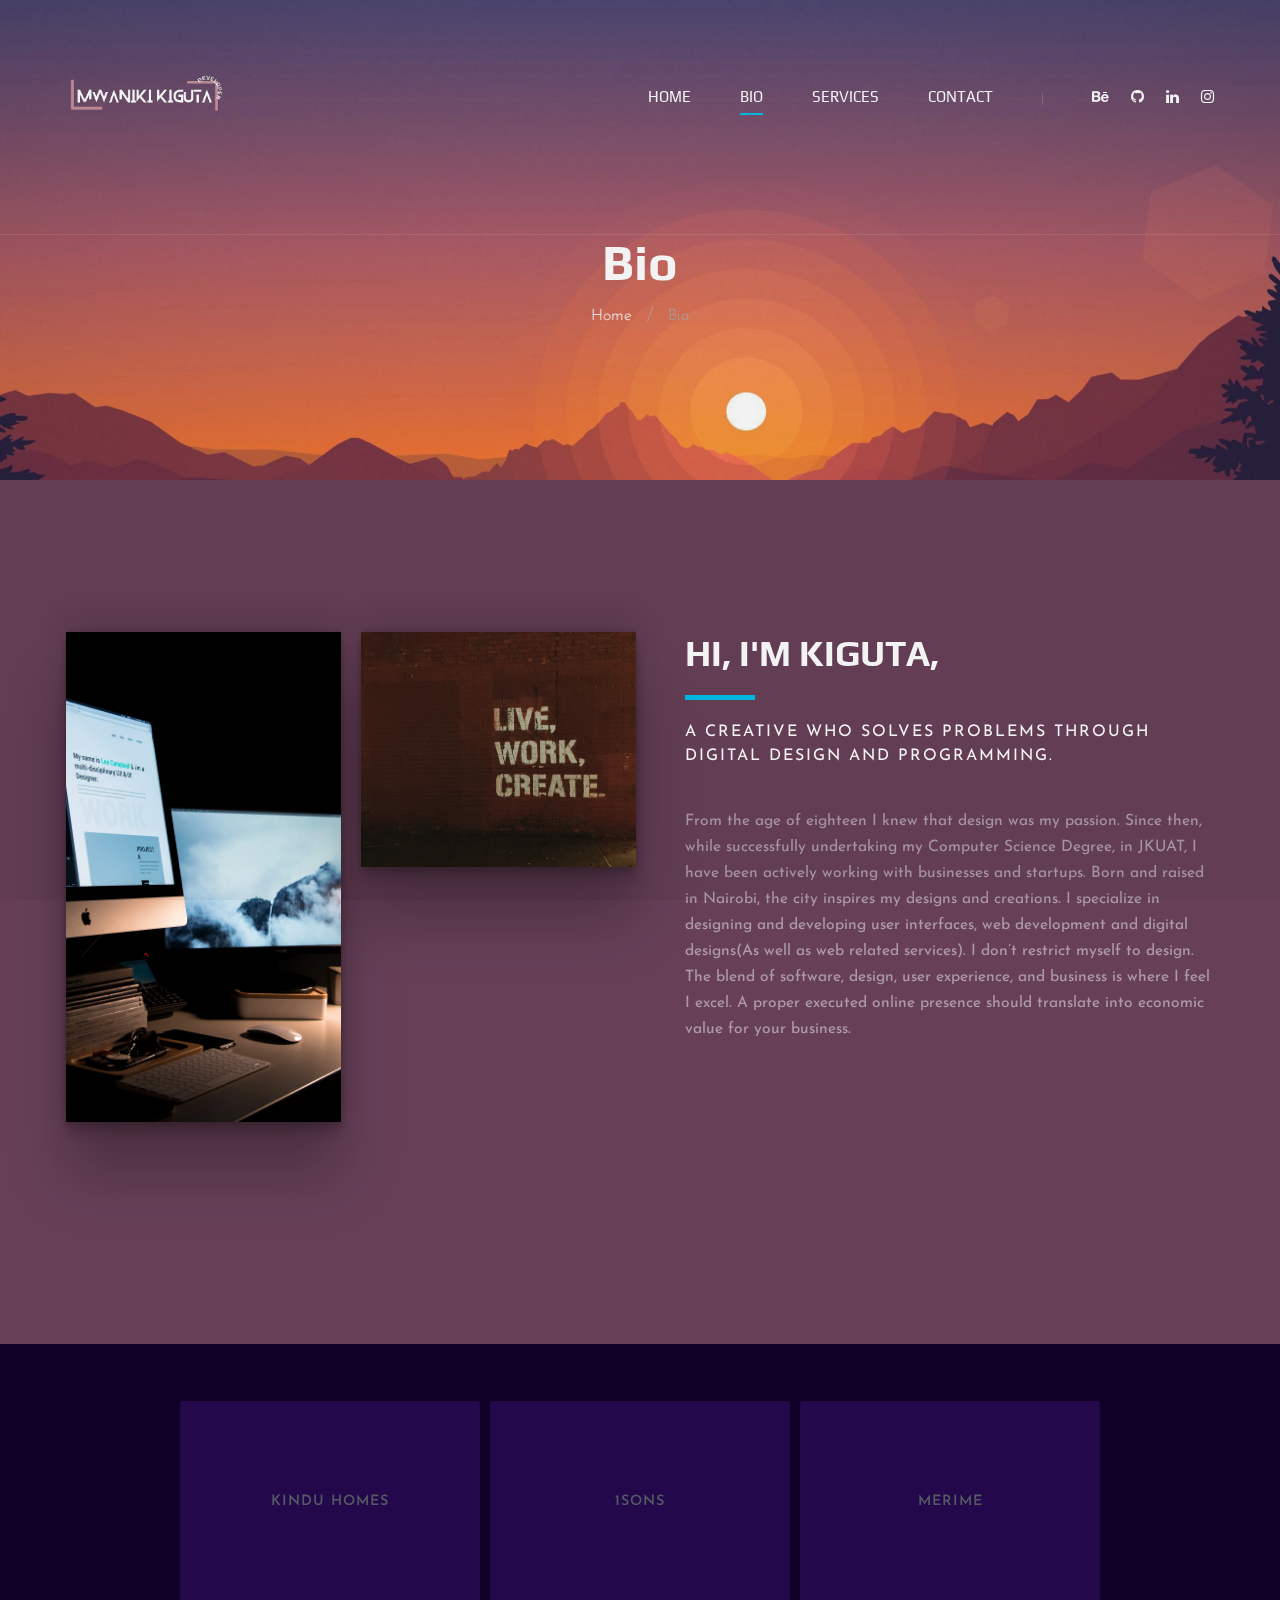
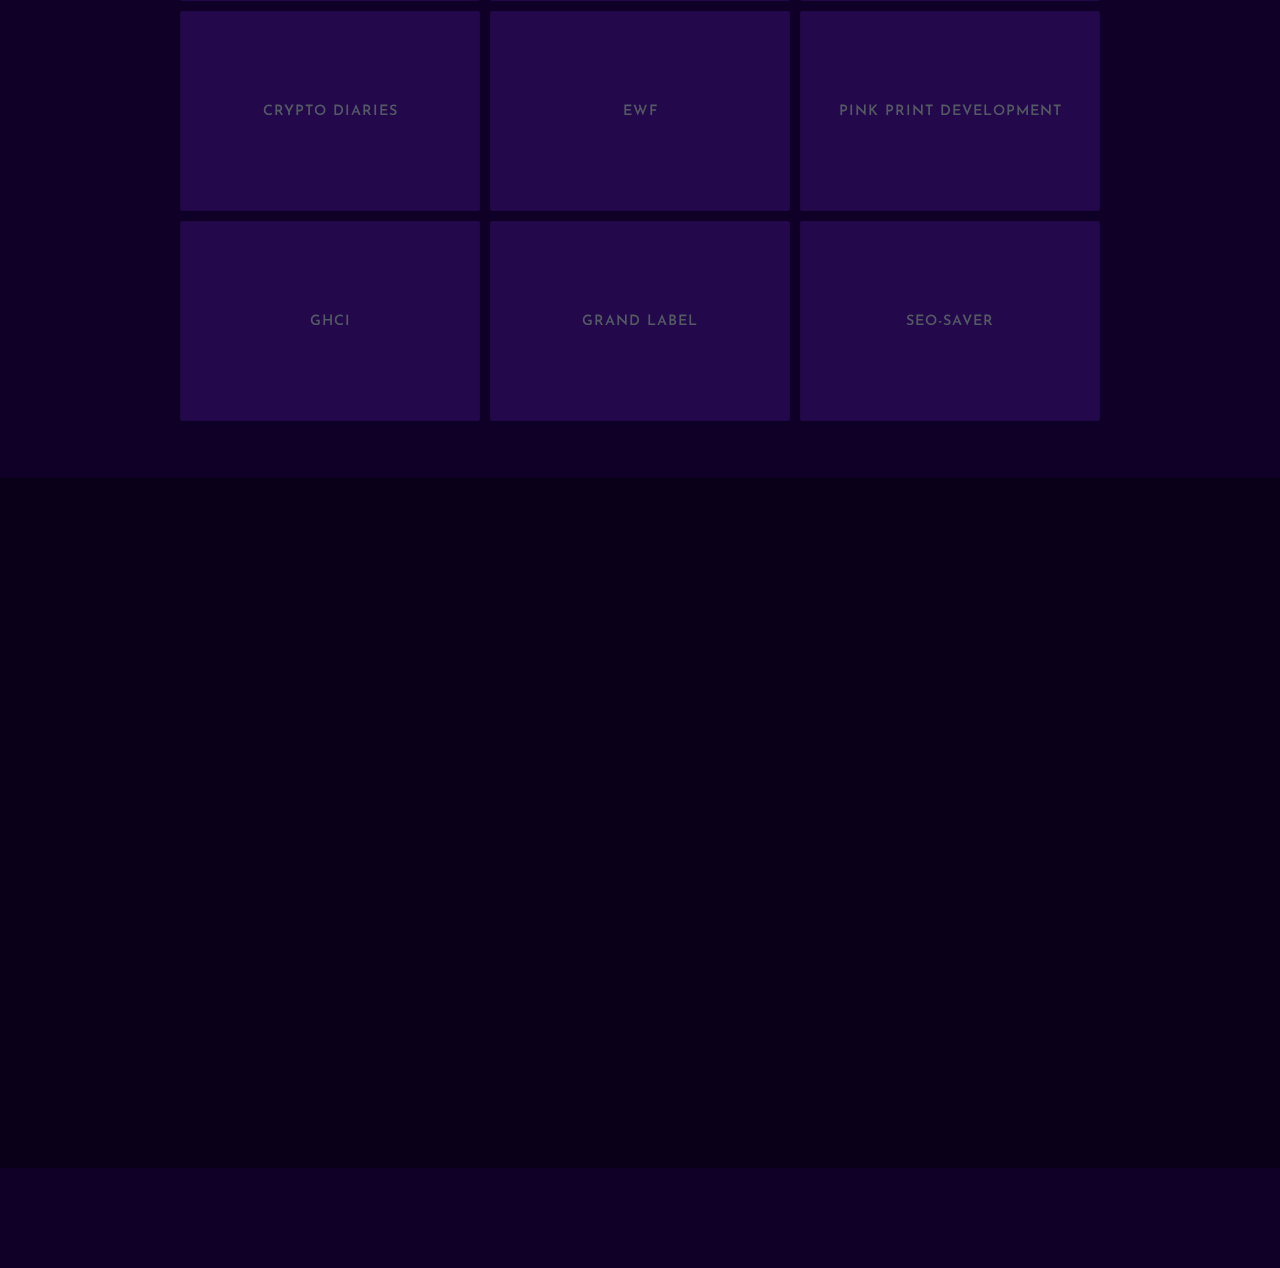
<file: bio.html>
<!DOCTYPE html>
<html lang="zxx">
  <head>
    <meta charset="UTF-8" />
    <meta name="description" content="Mwaniki Kiguta-Portfolio">
    <meta name="keywords" content="web-dev, designer, ui/ux, creative">
    <meta name="viewport" content="width=device-width, initial-scale=1.0" />
    <meta http-equiv="X-UA-Compatible" content="ie=edge" />

 <!-- Favicon -->
 <link rel="apple-touch-icon" sizes="180x180" href="img/favicon_io/apple-touch-icon.png">
 <link rel="icon" type="image/png" sizes="32x32" href="img/favicon_io/favicon-32x32.png">
 <link rel="icon" type="image/png" sizes="16x16" href="img/favicon_io/favicon-16x16.png">
 <link rel="manifest" href="/site.webmanifest">

    <title>Mwaniki Kiguta | Bio</title>

    <!-- Google Font -->
    <link
      href="https://fonts.googleapis.com/css2?family=Play:wght@400;700&display=swap"
      rel="stylesheet"
    />
    <link
      href="https://fonts.googleapis.com/css2?family=Josefin+Sans:wght@300;400;500;600;700&display=swap"
      rel="stylesheet"
    />

    <!-- Css Styles -->
    <link rel="stylesheet" href="css/bootstrap.min.css" type="text/css" />
    <link rel="stylesheet" href="css/font-awesome.min.css" type="text/css" />
    <link rel="stylesheet" href="css/elegant-icons.css" type="text/css" />
    <link rel="stylesheet" href="css/owl.carousel.min.css" type="text/css" />
    <link rel="stylesheet" href="css/magnific-popup.css" type="text/css" />
    <link rel="stylesheet" href="css/slicknav.min.css" type="text/css" />
    <link rel="stylesheet" href="https://unpkg.com/aos@next/dist/aos.css" />
    <link rel="stylesheet" href="css/style.css" type="text/css" />
    <link rel="stylesheet" href="css/portfolio.css" type="text/css" />
  </head>

  <body>
    <!-- Page Preloder -->
    <div id="preloder">
      <div class="loader"></div>
    </div>
     <!-- Header Section Begin -->
     <header class="header">
      <div class="container">
        <div class="row">
          <div class="col-lg-2">
            <div class="header__logo">
              <a href="./index.html"><img src="img/logo.webp" alt="" /></a>
            </div>
          </div>
          <div class="col-lg-10">
            <div class="header__nav__option">
              <nav class="header__nav__menu mobile-menu">
                <ul>
                  <li ><a href="./index.html">Home</a></li>
                  <li class="active"><a href="./bio.html">Bio</a></li>
                  <li><a href="./services.html">Services</a></li>
                  <li><a href="./contact.html">Contact</a></li>
                </ul>
              </nav>
              <div class="header__nav__social">
                <a href="https://www.behance.net/mwanikikigutadesigns"
                ><i class="fa fa-behance"></i
              ></a>
                <a href="https://github.com/vkiguta"
                  ><i class="fa fa-github"></i
                ></a>
                <a href="https://www.linkedin.com/in/mwaniki-kiguta-5a20171b4"
                  ><i class="fa fa-linkedin"></i
                ></a>
                <a href="https://www.instagram.com/burge.ndy/"
                  ><i class="fa fa-instagram"></i
                ></a>
              </div>
            </div>
          </div>
        </div>
        <div id="mobile-menu-wrap"></div>
      </div>
    </header>
    <!-- Header End -->

    <!-- Breadcrumb Begin -->
    <div
      class="breadcrumb-option spad set-bg"
      data-setbg="img/breadcrumb-bg.webp"
     
      data-aos="zoom-in"
      data-aos-delay="50"
      data-aos-duration="1000"
    >
      <div class="container">
        <div class="row">
          <div class="col-lg-12 text-center">
            <div class="breadcrumb__text">
              <h2>Bio</h2>
              <div class="breadcrumb__links">
                <a href="./index.html">Home</a>
                <span>Bio</span>
              </div>
            </div>
          </div>
        </div>
      </div>
    </div>
    <!-- Breadcrumb End -->

 

    <!-- About Section Begin -->
    <section class="about spad">
      <div class="container">
        <div class="row">
          <div class="col-lg-6">
            <div class="about__pic">
              <div class="row">
                <div class="col-lg-6 col-md-6 col-sm-6">
                  <div
                    class="about__pic__item about__pic__item--large set-bg"
                    data-setbg="img/about/about1.webp"
                    data-aos="flip-left"
                  ></div>
                </div>
                <div class="col-lg-6 col-md-6 col-sm-6">
                  <div class="row">
                    <div class="col-lg-12">
                      <div
                        class="about__pic__item set-bg"
                        data-setbg="img/about/about2.webp "
                        data-aos="flip-right"
                      ></div>
                    </div>
                    <div class="col-lg-12">
                      <div
                        class="about__pic__item set-bg"
                        data-setbg="img/about/about3.webp"
                        data-aos="flip-right"
                      ></div>
                    </div>
                  </div>
                </div>
              </div>
            </div>
          </div>
          <div class="col-lg-6">
            <div class="about__text" data-aos="fade-up">
              <div class="section-title">
                <h2>Hi, I'm Kiguta,</h2>
                <span
                  >A creative who solves problems through digital design and
                  programming.</span
                >
              </div>

              <div class="about__text__desc">
                <p>
                  From the age of eighteen I knew that design was my passion. Since then, while successfully undertaking my Computer Science Degree, in JKUAT, I have been actively working with businesses and startups.
                  Born and raised in Nairobi, the city inspires my designs and creations. I specialize in designing and developing user interfaces, web development and digital designs(As well as web related services). I don’t restrict myself to design. The blend of software, design, user experience, and business is where I feel I excel. A proper executed online presence should translate into economic value for your business.
                </p>
              </div>
            </div>
          </div>
        </div>
      </div>
    </section>
    <!-- About Section End -->

<!-- NEW porfolio -->
    <div class='container'>
      
      <main>
        <div class='items'>
          <div class='item'>
            <svg preserveAspectRatio='xMidYMid slice' viewBox='0 0 300 200'>
              <defs>
                <clipPath id='clip-0'>
                  <circle cx='0' cy='0' fill='#000' r='150px'></circle>
                </clipPath>
              </defs>
              <text class='svg-text' dy='.3em' x='50%' y='50%'>
                KINDU HOMES
              </text>
              <g clip-path='url(#clip-0)'>
                <a href="" target="_blank">
                  <image height='100%' preserveAspectRatio='xMinYMin slice' width='100%' xlink:href='img/portfolio/kindu.png'></image>
                </a>
               
                
              </g>
            </svg>
          </div>
          <div class='item'>
            <svg preserveAspectRatio='xMidYMid slice' viewBox='0 0 300 200'>
              <defs>
                <clipPath id='clip-1'>
                  <circle cx='0' cy='0' fill='#000' r='150px'></circle>
                </clipPath>
              </defs>
              <text class='svg-text' dy='.3em' x='50%' y='50%'>
                1SONS
              </text>
              <g clip-path='url(#clip-1)'>
                <a href="https://1sonscreatives.netlify.app/" target="_blank">
                  <image height='100%' preserveAspectRatio='xMinYMin slice' width='100%' xlink:href='img/portfolio/1sons.webp'></image>
                </a>
                
                
              </g>
            </svg>
          </div>
          <div class='item'>
            <svg preserveAspectRatio='xMidYMid slice' viewBox='0 0 300 200'>
              <defs>
                <clipPath id='clip-2'>
                  <circle cx='0' cy='0' fill='#000' r='150px'></circle>
                </clipPath>
              </defs>
              <text class='svg-text' dy='.3em' x='50%' y='50%'>
                
                MERIME
              </text>
              <g clip-path='url(#clip-2)'>
                <a href="https://merimesolutions.com/" target="_blank">
                  <image height='100%' preserveAspectRatio='xMinYMin slice' width='100%' xlink:href='img/portfolio/merime.webp'></image>
                </a>
                
                
              </g>
            </svg>
          </div>
          <div class='item'>
            <svg preserveAspectRatio='xMidYMid slice' viewBox='0 0 300 200'>
              <defs>
                <clipPath id='clip-3'>
                  <circle cx='0' cy='0' fill='#000' r='150px'></circle>
                </clipPath>
              </defs>
              <text class='svg-text' dy='.3em' x='50%' y='50%'>
                CRYPTO DIARIES
              </text>
              <g clip-path='url(#clip-3)'>
                <a href="https://www.thecryptodiaries.com/" target="_blank">
                  <image height='100%' preserveAspectRatio='xMinYMin slice' width='100%' xlink:href='img/portfolio/cryptodiaries.PNG'></image>
                  <text class='svg-masked-text' dy='.3em' x='50%' y='50%'>
                    CRYPTO DIARIES
                  </text>
                </a>
                
              </g>
            </svg>
          </div>
          <div class='item'>
            <svg preserveAspectRatio='xMidYMid slice' viewBox='0 0 300 200'>
              <defs>
                <clipPath id='clip-4'>
                  <circle cx='0' cy='0' fill='#000' r='150px'></circle>
                </clipPath>
              </defs>
              <text class='svg-text' dy='.3em' x='50%' y='50%'>
                EWF
              </text>
              <g clip-path='url(#clip-4)'>
                <a href="https://educationworldfoundation.netlify.app/" target="_blank"> 
                <image height='100%' preserveAspectRatio='xMinYMin slice' width='100%' xlink:href='img/portfolio/ewf.webp'></image>
                </a>
              </g>
            </svg>
          </div>
          <div class='item'>
            <svg preserveAspectRatio='xMidYMid slice' viewBox='0 0 300 200'>
              <defs>
                <clipPath id='clip-5'>
                  <circle cx='0' cy='0' fill='#000' r='150px'></circle>
                </clipPath>
              </defs>
              <text class='svg-text' dy='.3em' x='50%' y='50%'>
                PINK PRINT DEVELOPMENT
              </text>
              <g clip-path='url(#clip-5)'>
                <image height='100%' preserveAspectRatio='xMinYMin slice' width='100%' xlink:href='img/portfolio/pinkprint.png'></image>
               
              </g>
            </svg>
          </div>
          <div class='item'>
            <svg preserveAspectRatio='xMidYMid slice' viewBox='0 0 300 200'>
              <defs>
                <clipPath id='clip-6'>
                  <circle cx='0' cy='0' fill='#000' r='150px'></circle>
                </clipPath>
              </defs>
              <text class='svg-text' dy='.3em' x='50%' y='50%'>
                GHCI
              </text>
              <g clip-path='url(#clip-6)'>
                <a href="https://ghcikenya.org/" target="_blank"> 
                <image height='100%' preserveAspectRatio='xMinYMin slice' width='100%' xlink:href='img/portfolio/ghci.webp'></image>
                </a>
              </g>
            </svg>
          </div>
          <div class='item'>
            <svg preserveAspectRatio='xMidYMid slice' viewBox='0 0 300 200'>
              <defs>
                <clipPath id='clip-7'>
                  <circle cx='0' cy='0' fill='#000' r='150px'></circle>
                </clipPath>
              </defs>
              <text class='svg-text' dy='.3em' x='50%' y='50%'>
                GRAND LABEL
              </text>
              <g clip-path='url(#clip-7)'>
                <image height='100%' preserveAspectRatio='xMinYMin slice' width='100%' xlink:href='img/portfolio/grandlabel.webp'></image>
                
              </g>
            </svg>
          </div>
          <div class='item'>
            <svg preserveAspectRatio='xMidYMid slice' viewBox='0 0 300 200'>
              <defs>
                <clipPath id='clip-8'>
                  <circle cx='0' cy='0' fill='#000' r='150px'></circle>
                </clipPath>
              </defs>
              <text class='svg-text' dy='.3em' x='50%' y='50%'>
                SEO-SAVER
              </text>
              <g clip-path='url(#clip-8)'>
                <a href="https://github.com/vkiguta/seo-saver" target="_blank" >
                  <image height='100%' preserveAspectRatio='xMinYMin slice' width='100%' xlink:href='img/portfolio/seosaver.png'></image>
                
                </a>
               
              </g>
            </svg>
          </div>
          
        </div>
      </main>
    </div>
   
    












    <!-- Footer Section Begin -->
    <footer class="footer">
      <div class="container" data-aos="fade-up">
        <div class="footer__top">
          <div class="row">
            <div class="col-lg-6 col-md-6">
              <div class="footer__top__logo">
                <a href="#"><img src="img/logo.webp" alt="Mwaniki Kiguta" /></a>
              </div>
            </div>
            <div class="col-lg-6 col-md-6">
              <div class="footer__top__social">
                <a href="https://github.com/vkiguta"><i class="fa fa-github"></i></a>
                <a href="https://twitter.com/kigutaaa"><i class="fa fa-twitter"></i></a>
                <a href="#"><i class="fa fa-whatsapp"></i></a>
                
              </div>
            </div>
          </div>
        </div>
        <div class="footer__option">
          <div class="row">
            <div class="col-lg-4 col-md-6 col-sm-6">
              <div class="footer__option__item">
                <h5>Bio</h5>
                <p>
                  Mwaniki Kiguta is a UI/UX designer and web developer based in
                  Nairobi, Kenya.
                </p>
                <a href="./about.html" class="read__more"
                  >Read more<span class="arrow_right"></span
                ></a>
              </div>
            </div>
            <div class="col-lg-2 col-md-3 col-sm-3">
              <div class="footer__option__item">
                <h5>about</h5>
                <ul>
                  <li><a href="about.html">Bio</a></li>
                  <li><a href="bio.html">Portfolio</a></li>
                  <li><a href="services.html">Services</a></li>
                </ul>
              </div>
            </div>
            <div class="col-lg-2 col-md-3 col-sm-3">
              <div class="footer__option__item">
                <h5>The Pixel District</h5>
                <ul>
                  <li><a href="https://pixel-district.netlify.app/">Blog</a></li>
                </ul>
              </div>
            </div>
            <div class="col-lg-4 col-md-12">
              <div class="footer__option__item">
                <h5>Newsletter</h5>
                <form action="contact.html">
                  <p>Shoot me an email.</p>
                  <button type="submit"><i class="fa fa-send"></i></button>
                </form>
              </div>
            </div>
          </div>
        </div>
        <div class="footer__copyright">
          <div class="row">
            <div class="col-lg-12 text-center">
              <!-- Link back to Colorlib can't be removed. Template is licensed under CC BY 3.0. -->
              <p class="footer__copyright__text">
                Copyright &copy;
                <script>
                  document.write(new Date().getFullYear());
                </script>
                All rights reserved | This portfolio was designed & made by
                Mwaniki Kiguta
              </p>
            </div>
          </div>
        </div>
      </div>
    </footer>
    <!-- Footer Section End -->
    <!-- Js Plugins -->
    <script src="https://unpkg.com/aos@next/dist/aos.js"></script>
    <script>
      AOS.init();
      var items = []
  , point = document.querySelector('svg').createSVGPoint();

function getCoordinates(e, svg) {
  point.x = e.clientX;
  point.y = e.clientY;
  return point.matrixTransform(svg.getScreenCTM().inverse());
}

function changeColor(e) {
  document.body.className = e.currentTarget.className;
}

function Item(config) {
  Object.keys(config).forEach(function (item) {
    this[item] = config[item];
  }, this);
  this.el.addEventListener('mousemove', this.mouseMoveHandler.bind(this));
  this.el.addEventListener('touchmove', this.touchMoveHandler.bind(this));
}

Item.prototype = {
  update: function update(c) {
    this.clip.setAttribute('cx', c.x);
    this.clip.setAttribute('cy', c.y);
  },
  mouseMoveHandler: function mouseMoveHandler(e) {
    this.update(getCoordinates(e, this.svg));
  },
  touchMoveHandler: function touchMoveHandler(e) {
    e.preventDefault();
    var touch = e.targetTouches[0];
    if (touch) return this.update(getCoordinates(touch, this.svg));
  }
};

[].slice.call(document.querySelectorAll('.item'), 0).forEach(function (item, index) {
  items.push(new Item({
    el: item,
    svg: item.querySelector('svg'),
    clip: document.querySelector('#clip-'+index+' circle'),
  }));
});

[].slice.call(document.querySelectorAll('button'), 0).forEach(function (button) {
  button.addEventListener('click', changeColor);
});
    </script>
    <!-- Scroll Animations-->
    <script src="js/jquery-3.3.1.min.js"></script>
    <script src="js/bootstrap.min.js"></script>
    <script src="js/jquery.magnific-popup.min.js"></script>
    <script src="js/mixitup.min.js"></script>
    <script src="js/masonry.pkgd.min.js"></script>
    <script src="js/jquery.slicknav.js"></script>
    <script src="js/owl.carousel.min.js"></script>
    <script src="js/main.js"></script>
  </body>
</html>
</file>
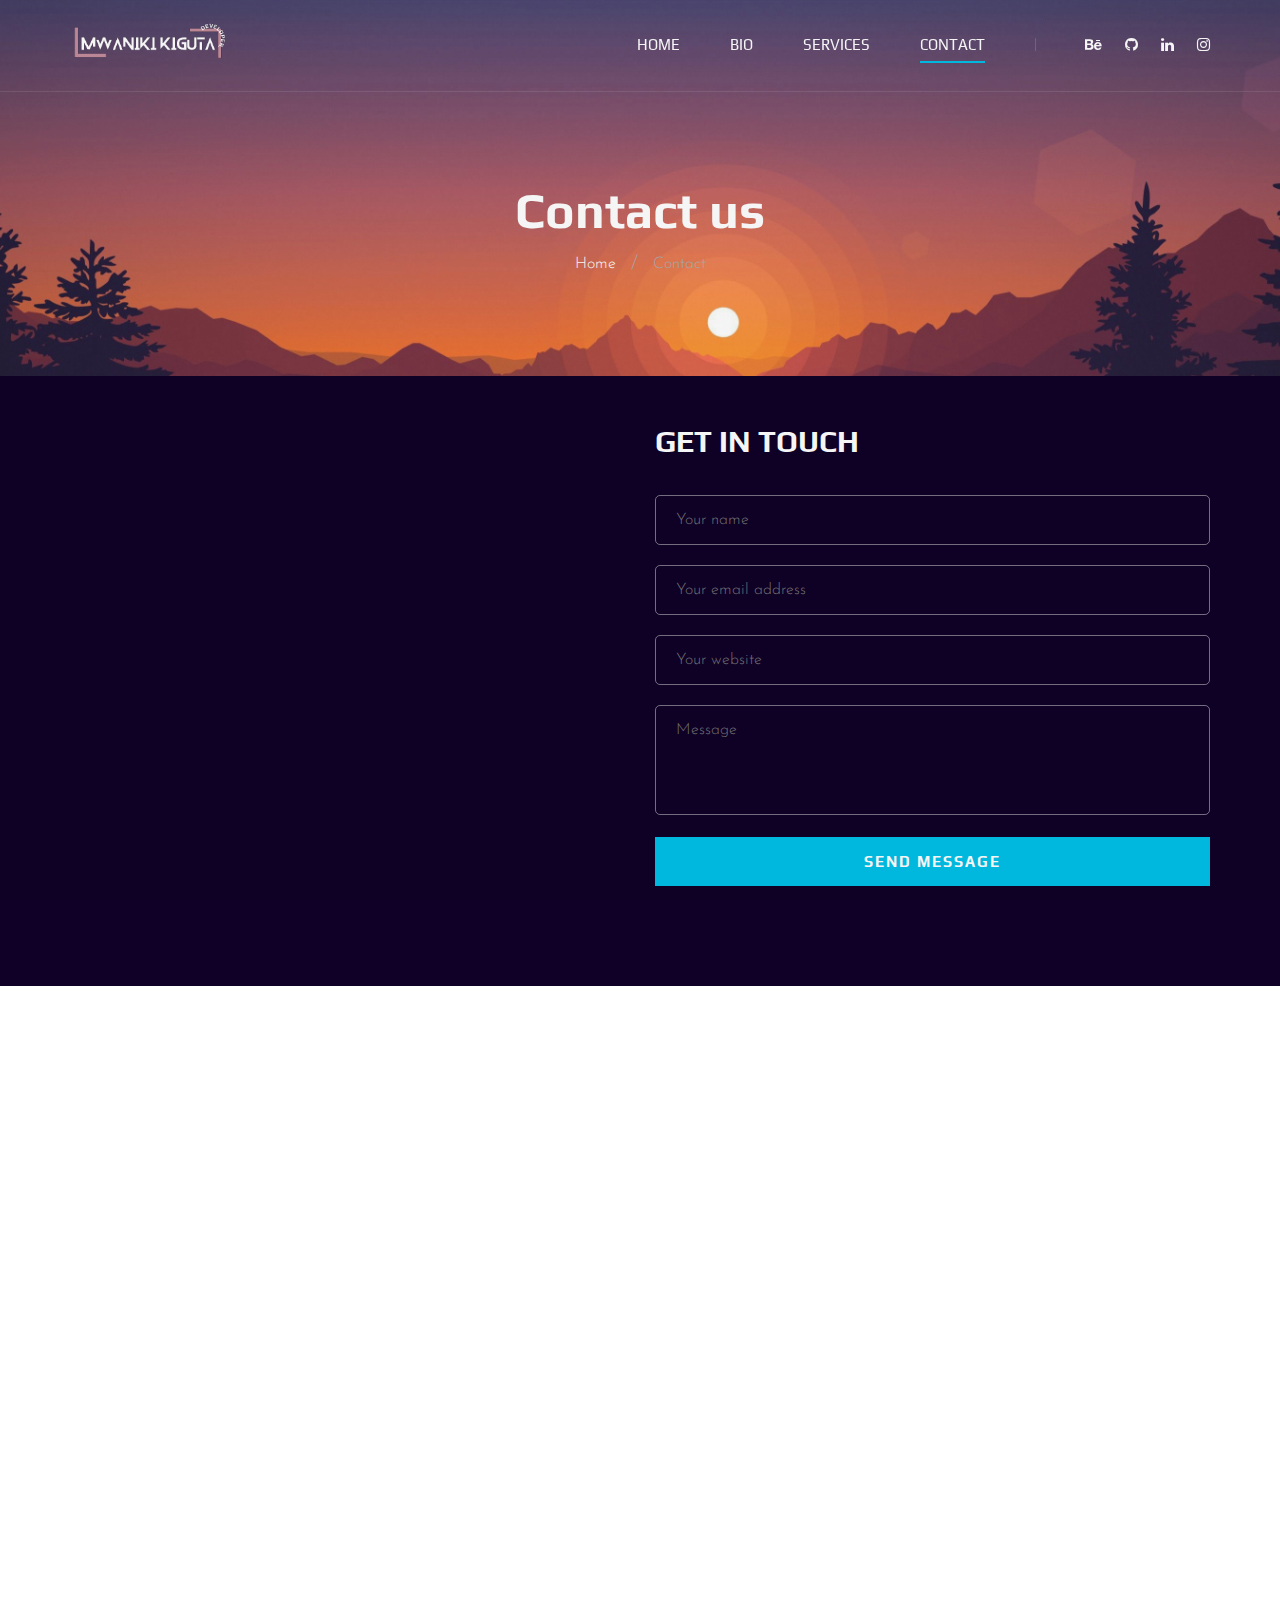
<file: contact.html>
<!DOCTYPE html>
<html lang="zxx">

<head>
    <meta charset="UTF-8">
    <meta name="description" content="Videograph Template">
    <meta name="keywords" content="Videograph, unica, creative, html">
    <meta name="viewport" content="width=device-width, initial-scale=1.0">
    <meta http-equiv="X-UA-Compatible" content="ie=edge">
     <!-- Favicon -->
     <link rel="apple-touch-icon" sizes="180x180" href="img/favicon_io/apple-touch-icon.png">
     <link rel="icon" type="image/png" sizes="32x32" href="img/favicon_io/favicon-32x32.png">
     <link rel="icon" type="image/png" sizes="16x16" href="img/favicon_io/favicon-16x16.png">
     <link rel="manifest" href="/site.webmanifest">
     
    <title>Contact | Mwaniki Kiguta</title>

    <!-- Google Font -->
    <link href="https://fonts.googleapis.com/css2?family=Play:wght@400;700&display=swap" rel="stylesheet">
    <link href="https://fonts.googleapis.com/css2?family=Josefin+Sans:wght@300;400;500;600;700&display=swap"
        rel="stylesheet">

    <!-- Css Styles -->
    <link rel="stylesheet" href="css/bootstrap.min.css" type="text/css">
    <link rel="stylesheet" href="css/font-awesome.min.css" type="text/css">
    <link rel="stylesheet" href="css/elegant-icons.css" type="text/css">
    <link rel="stylesheet" href="css/owl.carousel.min.css" type="text/css">
    <link rel="stylesheet" href="css/magnific-popup.css" type="text/css">
    <link rel="stylesheet" href="css/slicknav.min.css" type="text/css">
    <link rel="stylesheet" href="https://unpkg.com/aos@next/dist/aos.css" />
    <link rel="stylesheet" href="css/style.css" type="text/css">
</head>

<body>
    <!-- Page Preloder -->
    <div id="preloder">
        <div class="loader"></div>
    </div>

      <!-- Header Section Begin -->
    <header class="header">
        <div class="container">
          <div class="row">
            <div class="col-lg-2">
              <div class="header__logo">
                <a href="./index.html"><img src="img/logo.webp" alt="" /></a>
              </div>
            </div>
            <div class="col-lg-10">
              <div class="header__nav__option">
                <nav class="header__nav__menu mobile-menu">
                  <ul>
                    <li ><a href="./index.html">Home</a></li>
                    <li><a href="./bio.html">Bio</a></li>
                    <li><a href="./services.html">Services</a></li>
                    <li class="active"><a href="./contact.html">Contact</a></li>
                  </ul>
                </nav>
                <div class="header__nav__social">
                    <a href="https://www.behance.net/mwanikikigutadesigns"
                    ><i class="fa fa-behance"></i
                  ></a>
                    <a href="https://github.com/vkiguta"
                      ><i class="fa fa-github"></i
                    ></a>
                    <a href="https://www.linkedin.com/in/mwaniki-kiguta-5a20171b4"
                      ><i class="fa fa-linkedin"></i
                    ></a>
                    <a href="https://www.instagram.com/burge.ndy/"
                      ><i class="fa fa-instagram"></i
                    ></a>
                  </div>
              </div>
            </div>
          </div>
          <div id="mobile-menu-wrap"></div>
        </div>
      </header>
      <!-- Header End -->

    <!-- Breadcrumb Begin -->
    <div class="breadcrumb-option spad set-bg" data-setbg="img/breadcrumb-bg.webp"
    data-aos="zoom-in"
    data-aos-delay="50"
    data-aos-duration="1000">
        <div class="container">
            <div class="row">
                <div class="col-lg-12 text-center">
                    <div class="breadcrumb__text">
                        <h2>Contact us</h2>
                        <div class="breadcrumb__links">
                            <a href="#">Home</a>
                            <span>Contact</span>
                        </div>
                    </div>
                </div>
            </div>
        </div>
    </div>
    <!-- Breadcrumb End -->


    <!-- Call To Action Section Begin -->
    <section class="contact spad" data-aos="fade-down">
        <div class="container mt-5">
            <div class="row">
                <div class="col-lg-6 col-md-6">
                    <div class="contact__map">
                        <iframe src="https://www.google.com/maps/embed?pb=!1m18!1m12!1m3!1d127649.12285052409!2d37.01443639222269!3d-1.1353066519286688!2m3!1f0!2f0!3f0!3m2!1i1024!2i768!4f13.1!3m3!1m2!1s0x182f4616a21d035d%3A0xd46c6efa3589f45f!2sJuja!5e0!3m2!1sen!2ske!4v1647511787465!5m2!1sen!2ske" width="600" height="450" style="border:0;" loading="lazy"></iframe>
                        <!-- <iframe
                            src="https://www.google.com/maps/embed?pb=!1m18!1m12!1m3!1d387190.2798902705!2d-74.25986790365917!3d40.697670067823786!2m3!1f0!2f0!3f0!3m2!1i1024!2i768!4f13.1!3m3!1m2!1s0x89c24fa5d33f083b%3A0xc80b8f06e177fe62!2sNew%20York%2C%20NY%2C%20USA!5e0!3m2!1sen!2sbd!4v1596152431947!5m2!1sen!2sbd"
                            height="450" style="border:0;"></iframe> -->
                    </div>
                </div>
                <div class="col-lg-6 col-md-6">
                    <div class="contact__form">
                        <h3>Get in touch</h3>
                        <form action="POST" data-netlify="true">
                            <input name="name" type="text" placeholder="Your name">
                            <input name="email" type="text" placeholder="Your email address">
                            <input name="website" type="text" placeholder="Your website">
                            <textarea name="message" placeholder="Message"></textarea>
                            <div class="spam-fliter" data-netlify-recaptcha="true"></div>
                            <button type="submit" class="site-btn">Send Message</button>
                        </form>
                    </div>
                </div>
            </div>
        </div>
    </section>
    <!-- Call To Action Section End -->


    <!-- Contact Widget Section Begin -->
    <section class="contact-widget spad" data-aos="flip-left">
        <div class="container">
            <div class="row">
                <div class="col-lg-4 col-md-6 col-md-6 col-md-3">
                    <div class="contact__widget__item">
                        <div class="contact__widget__item__icon">
                            <i class="fa fa-map-marker"></i>
                        </div>
                        <div class="contact__widget__item__text">
                            <h4>Address</h4>
                            <p>Nairobi, Kenya</p>
                        </div>
                    </div>
                </div>
                <div class="col-lg-4 col-md-6 col-md-6 col-md-3">
                    <div class="contact__widget__item">
                        <div class="contact__widget__item__icon">
                            <i class="fa fa-phone"></i>
                        </div>
                        <div class="contact__widget__item__text">
                            <h4>Text/ Call</h4>
                            <p>+254-700-391-770 • +254-775-464-667</p>
                        </div>
                    </div>
                </div>
                <div class="col-lg-4 col-md-6 col-md-6 col-md-3">
                    <div class="contact__widget__item">
                        <div class="contact__widget__item__icon">
                            <i class="fa fa-map-marker"></i>
                        </div>
                        <div class="contact__widget__item__text">
                            <h4>Email</h4>
                            <p>vkiguta@gmail.com</p>
                        </div>
                    </div>
                </div>
            </div>
        </div>
    </section>
    <!-- Contact Widget Section End -->

    <!-- Footer Section Begin -->
    <footer class="footer" data-aos="fade-up">
        <div class="container">
            <div class="footer__top">
                <div class="row">
                    <div class="col-lg-6 col-md-6">
                        <div class="footer__top__logo">
                            <a href="#"><img src="img/logo.webp" alt="Mwaniki Kiguta"></a>
                        </div>
                    </div>
                    <div class="col-lg-6 col-md-6">
                        <div class="footer__top__social">
                            <a href="https://github.com/vkiguta"><i class="fa fa-github"></i></a>
                            <a href="https://twitter.com/kigutaaa"><i class="fa fa-twitter"></i></a>
                            <a href="#"><i class="fa fa-whatsapp"></i></a>
                            
                        </div>
                    </div>
                </div>
            </div>
            <div class="footer__option">
                <div class="row">
                    <div class="col-lg-4 col-md-6 col-sm-6">
                        <div class="footer__option__item">
                            <h5>Bio</h5>
                            <p>Mwaniki Kiguta is a UI/UX designer and web developer based in Nairobi, Kenya.</p>
                            <a href="./about.html" class="read__more">Read more<span class="arrow_right"></span></a>
                        </div>
                    </div>
                    <div class="col-lg-2 col-md-3 col-sm-3">
                        <div class="footer__option__item">
                            <h5>What I do.</h5>
                            <ul>
                                <li><a href="#">Portfolio</a></li>

                            </ul>
                        </div>
                    </div>
                    <div class="col-lg-2 col-md-3 col-sm-3">
                        <div class="footer__option__item">
                            <h5>The Pixel District</h5>
                            <ul>
                                <li><a href="https://pixel-district.netlify.app/">Blog</a></li>

                            </ul>
                        </div>
                    </div>
                    <div class="col-lg-4 col-md-12">
                        <div class="footer__option__item">
                            <h5>Newsletter</h5>
                            <form action="contact.html">
                                <p>Shoot me an email.</p>
                                <button type="submit"><i class="fa fa-send"></i></button>
                            </form>
                        </div>
                    </div>
                </div>
            </div>
            <div class="footer__copyright">
                <div class="row">
                    <div class="col-lg-12 text-center">
                        <!-- Link back to Colorlib can't be removed. Template is licensed under CC BY 3.0. -->
                        <p class="footer__copyright__text">Copyright &copy;
                            <script>
                                document.write(new Date().getFullYear());
                            </script>
                            All rights reserved | This portfolio was designed & made by Mwaniki Kiguta
                        </p>

                    </div>
                </div>
            </div>
        </div>
    </footer>
    <!-- Footer Section End -->

    <!-- Js Plugins -->
    <script src="https://unpkg.com/aos@next/dist/aos.js"></script>
    <script>
      AOS.init();
    </script>
    <script src="js/jquery-3.3.1.min.js"></script>
    <script src="js/bootstrap.min.js"></script>
    <script src="js/jquery.magnific-popup.min.js"></script>
    <script src="js/mixitup.min.js"></script>
    <script src="js/masonry.pkgd.min.js"></script>
    <script src="js/jquery.slicknav.js"></script>
    <script src="js/owl.carousel.min.js"></script>
    <script src="js/main.js"></script>
</body>

</html>
</file>
<file: css/elegant-icons.css>
@font-face {
	font-family: 'ElegantIcons';
	src:url('../fonts/ElegantIcons.eot');
	src:url('../fonts/ElegantIcons.eot?#iefix') format('embedded-opentype'),
		url('../fonts/ElegantIcons.woff') format('woff'),
		url('../fonts/ElegantIcons.ttf') format('truetype'),
		url('../fonts/ElegantIcons.svg#ElegantIcons') format('svg');
	font-weight: normal;
	font-style: normal;
}

/* Use the following CSS code if you want to use data attributes for inserting your icons */
[data-icon]:before {
	font-family: 'ElegantIcons';
	content: attr(data-icon);
	speak: none;
	font-weight: normal;
	font-variant: normal;
	text-transform: none;
	line-height: 1;
	-webkit-font-smoothing: antialiased;
	-moz-osx-font-smoothing: grayscale;
}

/* Use the following CSS code if you want to have a class per icon */
/*
Instead of a list of all class selectors,
you can use the generic selector below, but it's slower:
[class*="your-class-prefix"] {
*/
.arrow_up, .arrow_down, .arrow_left, .arrow_right, .arrow_left-up, .arrow_right-up, .arrow_right-down, .arrow_left-down, .arrow-up-down, .arrow_up-down_alt, .arrow_left-right_alt, .arrow_left-right, .arrow_expand_alt2, .arrow_expand_alt, .arrow_condense, .arrow_expand, .arrow_move, .arrow_carrot-up, .arrow_carrot-down, .arrow_carrot-left, .arrow_carrot-right, .arrow_carrot-2up, .arrow_carrot-2down, .arrow_carrot-2left, .arrow_carrot-2right, .arrow_carrot-up_alt2, .arrow_carrot-down_alt2, .arrow_carrot-left_alt2, .arrow_carrot-right_alt2, .arrow_carrot-2up_alt2, .arrow_carrot-2down_alt2, .arrow_carrot-2left_alt2, .arrow_carrot-2right_alt2, .arrow_triangle-up, .arrow_triangle-down, .arrow_triangle-left, .arrow_triangle-right, .arrow_triangle-up_alt2, .arrow_triangle-down_alt2, .arrow_triangle-left_alt2, .arrow_triangle-right_alt2, .arrow_back, .icon_minus-06, .icon_plus, .icon_close, .icon_check, .icon_minus_alt2, .icon_plus_alt2, .icon_close_alt2, .icon_check_alt2, .icon_zoom-out_alt, .icon_zoom-in_alt, .icon_search, .icon_box-empty, .icon_box-selected, .icon_minus-box, .icon_plus-box, .icon_box-checked, .icon_circle-empty, .icon_circle-slelected, .icon_stop_alt2, .icon_stop, .icon_pause_alt2, .icon_pause, .icon_menu, .icon_menu-square_alt2, .icon_menu-circle_alt2, .icon_ul, .icon_ol, .icon_adjust-horiz, .icon_adjust-vert, .icon_document_alt, .icon_documents_alt, .icon_pencil, .icon_pencil-edit_alt, .icon_pencil-edit, .icon_folder-alt, .icon_folder-open_alt, .icon_folder-add_alt, .icon_info_alt, .icon_error-oct_alt, .icon_error-circle_alt, .icon_error-triangle_alt, .icon_question_alt2, .icon_question, .icon_comment_alt, .icon_chat_alt, .icon_vol-mute_alt, .icon_volume-low_alt, .icon_volume-high_alt, .icon_quotations, .icon_quotations_alt2, .icon_clock_alt, .icon_lock_alt, .icon_lock-open_alt, .icon_key_alt, .icon_cloud_alt, .icon_cloud-upload_alt, .icon_cloud-download_alt, .icon_image, .icon_images, .icon_lightbulb_alt, .icon_gift_alt, .icon_house_alt, .icon_genius, .icon_mobile, .icon_tablet, .icon_laptop, .icon_desktop, .icon_camera_alt, .icon_mail_alt, .icon_cone_alt, .icon_ribbon_alt, .icon_bag_alt, .icon_creditcard, .icon_cart_alt, .icon_paperclip, .icon_tag_alt, .icon_tags_alt, .icon_trash_alt, .icon_cursor_alt, .icon_mic_alt, .icon_compass_alt, .icon_pin_alt, .icon_pushpin_alt, .icon_map_alt, .icon_drawer_alt, .icon_toolbox_alt, .icon_book_alt, .icon_calendar, .icon_film, .icon_table, .icon_contacts_alt, .icon_headphones, .icon_lifesaver, .icon_piechart, .icon_refresh, .icon_link_alt, .icon_link, .icon_loading, .icon_blocked, .icon_archive_alt, .icon_heart_alt, .icon_star_alt, .icon_star-half_alt, .icon_star, .icon_star-half, .icon_tools, .icon_tool, .icon_cog, .icon_cogs, .arrow_up_alt, .arrow_down_alt, .arrow_left_alt, .arrow_right_alt, .arrow_left-up_alt, .arrow_right-up_alt, .arrow_right-down_alt, .arrow_left-down_alt, .arrow_condense_alt, .arrow_expand_alt3, .arrow_carrot_up_alt, .arrow_carrot-down_alt, .arrow_carrot-left_alt, .arrow_carrot-right_alt, .arrow_carrot-2up_alt, .arrow_carrot-2dwnn_alt, .arrow_carrot-2left_alt, .arrow_carrot-2right_alt, .arrow_triangle-up_alt, .arrow_triangle-down_alt, .arrow_triangle-left_alt, .arrow_triangle-right_alt, .icon_minus_alt, .icon_plus_alt, .icon_close_alt, .icon_check_alt, .icon_zoom-out, .icon_zoom-in, .icon_stop_alt, .icon_menu-square_alt, .icon_menu-circle_alt, .icon_document, .icon_documents, .icon_pencil_alt, .icon_folder, .icon_folder-open, .icon_folder-add, .icon_folder_upload, .icon_folder_download, .icon_info, .icon_error-circle, .icon_error-oct, .icon_error-triangle, .icon_question_alt, .icon_comment, .icon_chat, .icon_vol-mute, .icon_volume-low, .icon_volume-high, .icon_quotations_alt, .icon_clock, .icon_lock, .icon_lock-open, .icon_key, .icon_cloud, .icon_cloud-upload, .icon_cloud-download, .icon_lightbulb, .icon_gift, .icon_house, .icon_camera, .icon_mail, .icon_cone, .icon_ribbon, .icon_bag, .icon_cart, .icon_tag, .icon_tags, .icon_trash, .icon_cursor, .icon_mic, .icon_compass, .icon_pin, .icon_pushpin, .icon_map, .icon_drawer, .icon_toolbox, .icon_book, .icon_contacts, .icon_archive, .icon_heart, .icon_profile, .icon_group, .icon_grid-2x2, .icon_grid-3x3, .icon_music, .icon_pause_alt, .icon_phone, .icon_upload, .icon_download, .social_facebook, .social_twitter, .social_pinterest, .social_googleplus, .social_tumblr, .social_tumbleupon, .social_wordpress, .social_instagram, .social_dribbble, .social_vimeo, .social_linkedin, .social_rss, .social_deviantart, .social_share, .social_myspace, .social_skype, .social_youtube, .social_picassa, .social_googledrive, .social_flickr, .social_blogger, .social_spotify, .social_delicious, .social_facebook_circle, .social_twitter_circle, .social_pinterest_circle, .social_googleplus_circle, .social_tumblr_circle, .social_stumbleupon_circle, .social_wordpress_circle, .social_instagram_circle, .social_dribbble_circle, .social_vimeo_circle, .social_linkedin_circle, .social_rss_circle, .social_deviantart_circle, .social_share_circle, .social_myspace_circle, .social_skype_circle, .social_youtube_circle, .social_picassa_circle, .social_googledrive_alt2, .social_flickr_circle, .social_blogger_circle, .social_spotify_circle, .social_delicious_circle, .social_facebook_square, .social_twitter_square, .social_pinterest_square, .social_googleplus_square, .social_tumblr_square, .social_stumbleupon_square, .social_wordpress_square, .social_instagram_square, .social_dribbble_square, .social_vimeo_square, .social_linkedin_square, .social_rss_square, .social_deviantart_square, .social_share_square, .social_myspace_square, .social_skype_square, .social_youtube_square, .social_picassa_square, .social_googledrive_square, .social_flickr_square, .social_blogger_square, .social_spotify_square, .social_delicious_square, .icon_printer, .icon_calulator, .icon_building, .icon_floppy, .icon_drive, .icon_search-2, .icon_id, .icon_id-2, .icon_puzzle, .icon_like, .icon_dislike, .icon_mug, .icon_currency, .icon_wallet, .icon_pens, .icon_easel, .icon_flowchart, .icon_datareport, .icon_briefcase, .icon_shield, .icon_percent, .icon_globe, .icon_globe-2, .icon_target, .icon_hourglass, .icon_balance, .icon_rook, .icon_printer-alt, .icon_calculator_alt, .icon_building_alt, .icon_floppy_alt, .icon_drive_alt, .icon_search_alt, .icon_id_alt, .icon_id-2_alt, .icon_puzzle_alt, .icon_like_alt, .icon_dislike_alt, .icon_mug_alt, .icon_currency_alt, .icon_wallet_alt, .icon_pens_alt, .icon_easel_alt, .icon_flowchart_alt, .icon_datareport_alt, .icon_briefcase_alt, .icon_shield_alt, .icon_percent_alt, .icon_globe_alt, .icon_clipboard {
	font-family: 'ElegantIcons';
	speak: none;
	font-style: normal;
	font-weight: normal;
	font-variant: normal;
	text-transform: none;
	line-height: 1;
	-webkit-font-smoothing: antialiased;
}
.arrow_up:before {
	content: "\21";
}
.arrow_down:before {
	content: "\22";
}
.arrow_left:before {
	content: "\23";
}
.arrow_right:before {
	content: "\24";
}
.arrow_left-up:before {
	content: "\25";
}
.arrow_right-up:before {
	content: "\26";
}
.arrow_right-down:before {
	content: "\27";
}
.arrow_left-down:before {
	content: "\28";
}
.arrow-up-down:before {
	content: "\29";
}
.arrow_up-down_alt:before {
	content: "\2a";
}
.arrow_left-right_alt:before {
	content: "\2b";
}
.arrow_left-right:before {
	content: "\2c";
}
.arrow_expand_alt2:before {
	content: "\2d";
}
.arrow_expand_alt:before {
	content: "\2e";
}
.arrow_condense:before {
	content: "\2f";
}
.arrow_expand:before {
	content: "\30";
}
.arrow_move:before {
	content: "\31";
}
.arrow_carrot-up:before {
	content: "\32";
}
.arrow_carrot-down:before {
	content: "\33";
}
.arrow_carrot-left:before {
	content: "\34";
}
.arrow_carrot-right:before {
	content: "\35";
}
.arrow_carrot-2up:before {
	content: "\36";
}
.arrow_carrot-2down:before {
	content: "\37";
}
.arrow_carrot-2left:before {
	content: "\38";
}
.arrow_carrot-2right:before {
	content: "\39";
}
.arrow_carrot-up_alt2:before {
	content: "\3a";
}
.arrow_carrot-down_alt2:before {
	content: "\3b";
}
.arrow_carrot-left_alt2:before {
	content: "\3c";
}
.arrow_carrot-right_alt2:before {
	content: "\3d";
}
.arrow_carrot-2up_alt2:before {
	content: "\3e";
}
.arrow_carrot-2down_alt2:before {
	content: "\3f";
}
.arrow_carrot-2left_alt2:before {
	content: "\40";
}
.arrow_carrot-2right_alt2:before {
	content: "\41";
}
.arrow_triangle-up:before {
	content: "\42";
}
.arrow_triangle-down:before {
	content: "\43";
}
.arrow_triangle-left:before {
	content: "\44";
}
.arrow_triangle-right:before {
	content: "\45";
}
.arrow_triangle-up_alt2:before {
	content: "\46";
}
.arrow_triangle-down_alt2:before {
	content: "\47";
}
.arrow_triangle-left_alt2:before {
	content: "\48";
}
.arrow_triangle-right_alt2:before {
	content: "\49";
}
.arrow_back:before {
	content: "\4a";
}
.icon_minus-06:before {
	content: "\4b";
}
.icon_plus:before {
	content: "\4c";
}
.icon_close:before {
	content: "\4d";
}
.icon_check:before {
	content: "\4e";
}
.icon_minus_alt2:before {
	content: "\4f";
}
.icon_plus_alt2:before {
	content: "\50";
}
.icon_close_alt2:before {
	content: "\51";
}
.icon_check_alt2:before {
	content: "\52";
}
.icon_zoom-out_alt:before {
	content: "\53";
}
.icon_zoom-in_alt:before {
	content: "\54";
}
.icon_search:before {
	content: "\55";
}
.icon_box-empty:before {
	content: "\56";
}
.icon_box-selected:before {
	content: "\57";
}
.icon_minus-box:before {
	content: "\58";
}
.icon_plus-box:before {
	content: "\59";
}
.icon_box-checked:before {
	content: "\5a";
}
.icon_circle-empty:before {
	content: "\5b";
}
.icon_circle-slelected:before {
	content: "\5c";
}
.icon_stop_alt2:before {
	content: "\5d";
}
.icon_stop:before {
	content: "\5e";
}
.icon_pause_alt2:before {
	content: "\5f";
}
.icon_pause:before {
	content: "\60";
}
.icon_menu:before {
	content: "\61";
}
.icon_menu-square_alt2:before {
	content: "\62";
}
.icon_menu-circle_alt2:before {
	content: "\63";
}
.icon_ul:before {
	content: "\64";
}
.icon_ol:before {
	content: "\65";
}
.icon_adjust-horiz:before {
	content: "\66";
}
.icon_adjust-vert:before {
	content: "\67";
}
.icon_document_alt:before {
	content: "\68";
}
.icon_documents_alt:before {
	content: "\69";
}
.icon_pencil:before {
	content: "\6a";
}
.icon_pencil-edit_alt:before {
	content: "\6b";
}
.icon_pencil-edit:before {
	content: "\6c";
}
.icon_folder-alt:before {
	content: "\6d";
}
.icon_folder-open_alt:before {
	content: "\6e";
}
.icon_folder-add_alt:before {
	content: "\6f";
}
.icon_info_alt:before {
	content: "\70";
}
.icon_error-oct_alt:before {
	content: "\71";
}
.icon_error-circle_alt:before {
	content: "\72";
}
.icon_error-triangle_alt:before {
	content: "\73";
}
.icon_question_alt2:before {
	content: "\74";
}
.icon_question:before {
	content: "\75";
}
.icon_comment_alt:before {
	content: "\76";
}
.icon_chat_alt:before {
	content: "\77";
}
.icon_vol-mute_alt:before {
	content: "\78";
}
.icon_volume-low_alt:before {
	content: "\79";
}
.icon_volume-high_alt:before {
	content: "\7a";
}
.icon_quotations:before {
	content: "\7b";
}
.icon_quotations_alt2:before {
	content: "\7c";
}
.icon_clock_alt:before {
	content: "\7d";
}
.icon_lock_alt:before {
	content: "\7e";
}
.icon_lock-open_alt:before {
	content: "\e000";
}
.icon_key_alt:before {
	content: "\e001";
}
.icon_cloud_alt:before {
	content: "\e002";
}
.icon_cloud-upload_alt:before {
	content: "\e003";
}
.icon_cloud-download_alt:before {
	content: "\e004";
}
.icon_image:before {
	content: "\e005";
}
.icon_images:before {
	content: "\e006";
}
.icon_lightbulb_alt:before {
	content: "\e007";
}
.icon_gift_alt:before {
	content: "\e008";
}
.icon_house_alt:before {
	content: "\e009";
}
.icon_genius:before {
	content: "\e00a";
}
.icon_mobile:before {
	content: "\e00b";
}
.icon_tablet:before {
	content: "\e00c";
}
.icon_laptop:before {
	content: "\e00d";
}
.icon_desktop:before {
	content: "\e00e";
}
.icon_camera_alt:before {
	content: "\e00f";
}
.icon_mail_alt:before {
	content: "\e010";
}
.icon_cone_alt:before {
	content: "\e011";
}
.icon_ribbon_alt:before {
	content: "\e012";
}
.icon_bag_alt:before {
	content: "\e013";
}
.icon_creditcard:before {
	content: "\e014";
}
.icon_cart_alt:before {
	content: "\e015";
}
.icon_paperclip:before {
	content: "\e016";
}
.icon_tag_alt:before {
	content: "\e017";
}
.icon_tags_alt:before {
	content: "\e018";
}
.icon_trash_alt:before {
	content: "\e019";
}
.icon_cursor_alt:before {
	content: "\e01a";
}
.icon_mic_alt:before {
	content: "\e01b";
}
.icon_compass_alt:before {
	content: "\e01c";
}
.icon_pin_alt:before {
	content: "\e01d";
}
.icon_pushpin_alt:before {
	content: "\e01e";
}
.icon_map_alt:before {
	content: "\e01f";
}
.icon_drawer_alt:before {
	content: "\e020";
}
.icon_toolbox_alt:before {
	content: "\e021";
}
.icon_book_alt:before {
	content: "\e022";
}
.icon_calendar:before {
	content: "\e023";
}
.icon_film:before {
	content: "\e024";
}
.icon_table:before {
	content: "\e025";
}
.icon_contacts_alt:before {
	content: "\e026";
}
.icon_headphones:before {
	content: "\e027";
}
.icon_lifesaver:before {
	content: "\e028";
}
.icon_piechart:before {
	content: "\e029";
}
.icon_refresh:before {
	content: "\e02a";
}
.icon_link_alt:before {
	content: "\e02b";
}
.icon_link:before {
	content: "\e02c";
}
.icon_loading:before {
	content: "\e02d";
}
.icon_blocked:before {
	content: "\e02e";
}
.icon_archive_alt:before {
	content: "\e02f";
}
.icon_heart_alt:before {
	content: "\e030";
}
.icon_star_alt:before {
	content: "\e031";
}
.icon_star-half_alt:before {
	content: "\e032";
}
.icon_star:before {
	content: "\e033";
}
.icon_star-half:before {
	content: "\e034";
}
.icon_tools:before {
	content: "\e035";
}
.icon_tool:before {
	content: "\e036";
}
.icon_cog:before {
	content: "\e037";
}
.icon_cogs:before {
	content: "\e038";
}
.arrow_up_alt:before {
	content: "\e039";
}
.arrow_down_alt:before {
	content: "\e03a";
}
.arrow_left_alt:before {
	content: "\e03b";
}
.arrow_right_alt:before {
	content: "\e03c";
}
.arrow_left-up_alt:before {
	content: "\e03d";
}
.arrow_right-up_alt:before {
	content: "\e03e";
}
.arrow_right-down_alt:before {
	content: "\e03f";
}
.arrow_left-down_alt:before {
	content: "\e040";
}
.arrow_condense_alt:before {
	content: "\e041";
}
.arrow_expand_alt3:before {
	content: "\e042";
}
.arrow_carrot_up_alt:before {
	content: "\e043";
}
.arrow_carrot-down_alt:before {
	content: "\e044";
}
.arrow_carrot-left_alt:before {
	content: "\e045";
}
.arrow_carrot-right_alt:before {
	content: "\e046";
}
.arrow_carrot-2up_alt:before {
	content: "\e047";
}
.arrow_carrot-2dwnn_alt:before {
	content: "\e048";
}
.arrow_carrot-2left_alt:before {
	content: "\e049";
}
.arrow_carrot-2right_alt:before {
	content: "\e04a";
}
.arrow_triangle-up_alt:before {
	content: "\e04b";
}
.arrow_triangle-down_alt:before {
	content: "\e04c";
}
.arrow_triangle-left_alt:before {
	content: "\e04d";
}
.arrow_triangle-right_alt:before {
	content: "\e04e";
}
.icon_minus_alt:before {
	content: "\e04f";
}
.icon_plus_alt:before {
	content: "\e050";
}
.icon_close_alt:before {
	content: "\e051";
}
.icon_check_alt:before {
	content: "\e052";
}
.icon_zoom-out:before {
	content: "\e053";
}
.icon_zoom-in:before {
	content: "\e054";
}
.icon_stop_alt:before {
	content: "\e055";
}
.icon_menu-square_alt:before {
	content: "\e056";
}
.icon_menu-circle_alt:before {
	content: "\e057";
}
.icon_document:before {
	content: "\e058";
}
.icon_documents:before {
	content: "\e059";
}
.icon_pencil_alt:before {
	content: "\e05a";
}
.icon_folder:before {
	content: "\e05b";
}
.icon_folder-open:before {
	content: "\e05c";
}
.icon_folder-add:before {
	content: "\e05d";
}
.icon_folder_upload:before {
	content: "\e05e";
}
.icon_folder_download:before {
	content: "\e05f";
}
.icon_info:before {
	content: "\e060";
}
.icon_error-circle:before {
	content: "\e061";
}
.icon_error-oct:before {
	content: "\e062";
}
.icon_error-triangle:before {
	content: "\e063";
}
.icon_question_alt:before {
	content: "\e064";
}
.icon_comment:before {
	content: "\e065";
}
.icon_chat:before {
	content: "\e066";
}
.icon_vol-mute:before {
	content: "\e067";
}
.icon_volume-low:before {
	content: "\e068";
}
.icon_volume-high:before {
	content: "\e069";
}
.icon_quotations_alt:before {
	content: "\e06a";
}
.icon_clock:before {
	content: "\e06b";
}
.icon_lock:before {
	content: "\e06c";
}
.icon_lock-open:before {
	content: "\e06d";
}
.icon_key:before {
	content: "\e06e";
}
.icon_cloud:before {
	content: "\e06f";
}
.icon_cloud-upload:before {
	content: "\e070";
}
.icon_cloud-download:before {
	content: "\e071";
}
.icon_lightbulb:before {
	content: "\e072";
}
.icon_gift:before {
	content: "\e073";
}
.icon_house:before {
	content: "\e074";
}
.icon_camera:before {
	content: "\e075";
}
.icon_mail:before {
	content: "\e076";
}
.icon_cone:before {
	content: "\e077";
}
.icon_ribbon:before {
	content: "\e078";
}
.icon_bag:before {
	content: "\e079";
}
.icon_cart:before {
	content: "\e07a";
}
.icon_tag:before {
	content: "\e07b";
}
.icon_tags:before {
	content: "\e07c";
}
.icon_trash:before {
	content: "\e07d";
}
.icon_cursor:before {
	content: "\e07e";
}
.icon_mic:before {
	content: "\e07f";
}
.icon_compass:before {
	content: "\e080";
}
.icon_pin:before {
	content: "\e081";
}
.icon_pushpin:before {
	content: "\e082";
}
.icon_map:before {
	content: "\e083";
}
.icon_drawer:before {
	content: "\e084";
}
.icon_toolbox:before {
	content: "\e085";
}
.icon_book:before {
	content: "\e086";
}
.icon_contacts:before {
	content: "\e087";
}
.icon_archive:before {
	content: "\e088";
}
.icon_heart:before {
	content: "\e089";
}
.icon_profile:before {
	content: "\e08a";
}
.icon_group:before {
	content: "\e08b";
}
.icon_grid-2x2:before {
	content: "\e08c";
}
.icon_grid-3x3:before {
	content: "\e08d";
}
.icon_music:before {
	content: "\e08e";
}
.icon_pause_alt:before {
	content: "\e08f";
}
.icon_phone:before {
	content: "\e090";
}
.icon_upload:before {
	content: "\e091";
}
.icon_download:before {
	content: "\e092";
}
.social_facebook:before {
	content: "\e093";
}
.social_twitter:before {
	content: "\e094";
}
.social_pinterest:before {
	content: "\e095";
}
.social_googleplus:before {
	content: "\e096";
}
.social_tumblr:before {
	content: "\e097";
}
.social_tumbleupon:before {
	content: "\e098";
}
.social_wordpress:before {
	content: "\e099";
}
.social_instagram:before {
	content: "\e09a";
}
.social_dribbble:before {
	content: "\e09b";
}
.social_vimeo:before {
	content: "\e09c";
}
.social_linkedin:before {
	content: "\e09d";
}
.social_rss:before {
	content: "\e09e";
}
.social_deviantart:before {
	content: "\e09f";
}
.social_share:before {
	content: "\e0a0";
}
.social_myspace:before {
	content: "\e0a1";
}
.social_skype:before {
	content: "\e0a2";
}
.social_youtube:before {
	content: "\e0a3";
}
.social_picassa:before {
	content: "\e0a4";
}
.social_googledrive:before {
	content: "\e0a5";
}
.social_flickr:before {
	content: "\e0a6";
}
.social_blogger:before {
	content: "\e0a7";
}
.social_spotify:before {
	content: "\e0a8";
}
.social_delicious:before {
	content: "\e0a9";
}
.social_facebook_circle:before {
	content: "\e0aa";
}
.social_twitter_circle:before {
	content: "\e0ab";
}
.social_pinterest_circle:before {
	content: "\e0ac";
}
.social_googleplus_circle:before {
	content: "\e0ad";
}
.social_tumblr_circle:before {
	content: "\e0ae";
}
.social_stumbleupon_circle:before {
	content: "\e0af";
}
.social_wordpress_circle:before {
	content: "\e0b0";
}
.social_instagram_circle:before {
	content: "\e0b1";
}
.social_dribbble_circle:before {
	content: "\e0b2";
}
.social_vimeo_circle:before {
	content: "\e0b3";
}
.social_linkedin_circle:before {
	content: "\e0b4";
}
.social_rss_circle:before {
	content: "\e0b5";
}
.social_deviantart_circle:before {
	content: "\e0b6";
}
.social_share_circle:before {
	content: "\e0b7";
}
.social_myspace_circle:before {
	content: "\e0b8";
}
.social_skype_circle:before {
	content: "\e0b9";
}
.social_youtube_circle:before {
	content: "\e0ba";
}
.social_picassa_circle:before {
	content: "\e0bb";
}
.social_googledrive_alt2:before {
	content: "\e0bc";
}
.social_flickr_circle:before {
	content: "\e0bd";
}
.social_blogger_circle:before {
	content: "\e0be";
}
.social_spotify_circle:before {
	content: "\e0bf";
}
.social_delicious_circle:before {
	content: "\e0c0";
}
.social_facebook_square:before {
	content: "\e0c1";
}
.social_twitter_square:before {
	content: "\e0c2";
}
.social_pinterest_square:before {
	content: "\e0c3";
}
.social_googleplus_square:before {
	content: "\e0c4";
}
.social_tumblr_square:before {
	content: "\e0c5";
}
.social_stumbleupon_square:before {
	content: "\e0c6";
}
.social_wordpress_square:before {
	content: "\e0c7";
}
.social_instagram_square:before {
	content: "\e0c8";
}
.social_dribbble_square:before {
	content: "\e0c9";
}
.social_vimeo_square:before {
	content: "\e0ca";
}
.social_linkedin_square:before {
	content: "\e0cb";
}
.social_rss_square:before {
	content: "\e0cc";
}
.social_deviantart_square:before {
	content: "\e0cd";
}
.social_share_square:before {
	content: "\e0ce";
}
.social_myspace_square:before {
	content: "\e0cf";
}
.social_skype_square:before {
	content: "\e0d0";
}
.social_youtube_square:before {
	content: "\e0d1";
}
.social_picassa_square:before {
	content: "\e0d2";
}
.social_googledrive_square:before {
	content: "\e0d3";
}
.social_flickr_square:before {
	content: "\e0d4";
}
.social_blogger_square:before {
	content: "\e0d5";
}
.social_spotify_square:before {
	content: "\e0d6";
}
.social_delicious_square:before {
	content: "\e0d7";
}
.icon_printer:before {
	content: "\e103";
}
.icon_calulator:before {
	content: "\e0ee";
}
.icon_building:before {
	content: "\e0ef";
}
.icon_floppy:before {
	content: "\e0e8";
}
.icon_drive:before {
	content: "\e0ea";
}
.icon_search-2:before {
	content: "\e101";
}
.icon_id:before {
	content: "\e107";
}
.icon_id-2:before {
	content: "\e108";
}
.icon_puzzle:before {
	content: "\e102";
}
.icon_like:before {
	content: "\e106";
}
.icon_dislike:before {
	content: "\e0eb";
}
.icon_mug:before {
	content: "\e105";
}
.icon_currency:before {
	content: "\e0ed";
}
.icon_wallet:before {
	content: "\e100";
}
.icon_pens:before {
	content: "\e104";
}
.icon_easel:before {
	content: "\e0e9";
}
.icon_flowchart:before {
	content: "\e109";
}
.icon_datareport:before {
	content: "\e0ec";
}
.icon_briefcase:before {
	content: "\e0fe";
}
.icon_shield:before {
	content: "\e0f6";
}
.icon_percent:before {
	content: "\e0fb";
}
.icon_globe:before {
	content: "\e0e2";
}
.icon_globe-2:before {
	content: "\e0e3";
}
.icon_target:before {
	content: "\e0f5";
}
.icon_hourglass:before {
	content: "\e0e1";
}
.icon_balance:before {
	content: "\e0ff";
}
.icon_rook:before {
	content: "\e0f8";
}
.icon_printer-alt:before {
	content: "\e0fa";
}
.icon_calculator_alt:before {
	content: "\e0e7";
}
.icon_building_alt:before {
	content: "\e0fd";
}
.icon_floppy_alt:before {
	content: "\e0e4";
}
.icon_drive_alt:before {
	content: "\e0e5";
}
.icon_search_alt:before {
	content: "\e0f7";
}
.icon_id_alt:before {
	content: "\e0e0";
}
.icon_id-2_alt:before {
	content: "\e0fc";
}
.icon_puzzle_alt:before {
	content: "\e0f9";
}
.icon_like_alt:before {
	content: "\e0dd";
}
.icon_dislike_alt:before {
	content: "\e0f1";
}
.icon_mug_alt:before {
	content: "\e0dc";
}
.icon_currency_alt:before {
	content: "\e0f3";
}
.icon_wallet_alt:before {
	content: "\e0d8";
}
.icon_pens_alt:before {
	content: "\e0db";
}
.icon_easel_alt:before {
	content: "\e0f0";
}
.icon_flowchart_alt:before {
	content: "\e0df";
}
.icon_datareport_alt:before {
	content: "\e0f2";
}
.icon_briefcase_alt:before {
	content: "\e0f4";
}
.icon_shield_alt:before {
	content: "\e0d9";
}
.icon_percent_alt:before {
	content: "\e0da";
}
.icon_globe_alt:before {
	content: "\e0de";
}
.icon_clipboard:before {
	content: "\e0e6";
}


	.glyph {
		float: left;
		text-align: center;
		padding: .75em;
		margin: .4em 1.5em .75em 0;
		width: 6em;
text-shadow: none;
	}
        .glyph_big {
        font-size: 128px;
        color: #59c5dc;
        float: left;
        margin-right: 20px;
        }

        .glyph div { padding-bottom: 10px;}

	.glyph input {
		font-family: consolas, monospace;
		font-size: 12px;
		width: 100%;
		text-align: center;
		border: 0;
		box-shadow: 0 0 0 1px #ccc;
		padding: .2em;
                -moz-border-radius: 5px;
                -webkit-border-radius: 5px;
	}
	.centered {
		margin-left: auto;
		margin-right: auto;
	}
	.glyph .fs1 {
		font-size: 2em;
	}
</file>
<file: css/style.css>
/******************************************************************
 MAIN CSS PAGE
******************************************************************/
/*------------------------------------------------------------------
[Table of contents]

1.  Template default CSS
	1.1	Variables
	1.2	Mixins
	1.3	Flexbox
	1.4	Reset
2.  Helper Css
3.  Header Section
4.  Hero Section
5.  Services Section
6.  Counter Section
7.  Team Section
8.  Latest Section
9.  Contact
10.  Footer Style
-------------------------------------------------------------------*/
/*----------------------------------------*/
/* Template default CSS
/*----------------------------------------*/
html,
body {
  height: 100%;
  font-family: "Josefin Sans", sans-serif;
  -webkit-font-smoothing: antialiased;
}

h1,
h2,
h3,
h4,
h5,
h6 {
  margin: 0;
  color: #111111;
  font-weight: 400;
  font-family: "Play", sans-serif;
}

h1 {
  font-size: 70px;
}

h2 {
  font-size: 36px;
}

h3 {
  font-size: 30px;
}

h4 {
  font-size: 24px;
}

h5 {
  font-size: 18px;
}

h6 {
  font-size: 16px;
}

p {
  font-size: 16px;
  font-family: "Josefin Sans", sans-serif;
  color: #adadad;
  font-weight: 400;
  line-height: 26px;
  margin: 0 0 15px 0;
}

img {
  max-width: 100%;
}

input:focus,
select:focus,
button:focus,
textarea:focus {
  outline: none;
}

a:hover,
a:focus {
  text-decoration: none;
  outline: none;
  color: #fff;
}

ul,
ol {
  padding: 0;
  margin: 0;
}

/*---------------------
  Helper CSS
-----------------------*/
.section-title {
  margin-bottom: 50px;
}
.section-title.center-title {
  text-align: center;
}
.section-title.center-title h2:after {
  right: 0;
  margin: 0 auto;
}
.section-title span {
  color: #ffffff;
  display: block;
  font-size: 16px;
  letter-spacing: 2px;
  text-transform: uppercase;
  margin-bottom: 6px;
}
.section-title h2 {
  color: #ffffff;
  font-weight: 700;
  text-transform: uppercase;
  position: relative;
  padding-bottom: 25px;
}
.section-title h2:after {
  position: absolute;
  left: 0;
  bottom: 0;
  height: 5px;
  width: 70px;
  background: #00bfe7;
  content: "";
}

.set-bg {
  background-repeat: no-repeat;
  background-size: cover;
  background-position: top center;
}

.spad {
  padding-top: 100px;
  padding-bottom: 100px;
}

.text-white h1,
.text-white h2,
.text-white h3,
.text-white h4,
.text-white h5,
.text-white h6,
.text-white p,
.text-white span,
.text-white li,
.text-white a {
  color: #fff;
}

/* buttons */
.primary-btn {
  display: inline-block;
  font-size: 15px;
  font-family: "Play", sans-serif;
  font-weight: 700;
  padding: 14px 32px 12px;
  color: #ffffff;
  text-transform: uppercase;
  letter-spacing: 2px;
  position: relative;
  z-index: 1;
}
.primary-btn:hover:before {
  height: 100%;
  width: 100%;
}
.primary-btn:hover:after {
  height: 100%;
  width: 100%;
}
.primary-btn:before {
  position: absolute;
  left: 0;
  top: 0;
  height: 30px;
  width: 30px;
  border-left: 2px solid #00bfe7;
  border-top: 2px solid #00bfe7;
  content: "";
  z-index: -1;
  -webkit-transition: all, 0.7s;
  -o-transition: all, 0.7s;
  transition: all, 0.7s;
}
.primary-btn:after {
  position: absolute;
  right: 0;
  bottom: 0;
  height: 30px;
  width: 30px;
  border-right: 2px solid #00bfe7;
  border-bottom: 2px solid #00bfe7;
  content: "";
  z-index: -1;
  -webkit-transition: all, 0.7s;
  -o-transition: all, 0.7s;
  transition: all, 0.7s;
}

.site-btn {
  font-size: 15px;
  color: #ffffff;
  background: #00bfe7;
  font-family: "Play", sans-serif;
  font-weight: 700;
  border: none;
  display: inline-block;
  text-transform: uppercase;
  letter-spacing: 2px;
  padding: 14px 34px 12px;
  width: 100%;
}

/* Preloder */
#preloder {
  position: fixed;
  width: 100%;
  height: 100%;
  top: 0;
  left: 0;
  z-index: 999999;
  background: #000;
}

.loader {
  width: 40px;
  height: 40px;
  position: absolute;
  top: 50%;
  left: 50%;
  margin-top: -13px;
  margin-left: -13px;
  border-radius: 60px;
  animation: loader 0.8s linear infinite;
  -webkit-animation: loader 0.8s linear infinite;
}

@keyframes loader {
  0% {
    -webkit-transform: rotate(0deg);
    transform: rotate(0deg);
    border: 4px solid #f44336;
    border-left-color: transparent;
  }
  50% {
    -webkit-transform: rotate(180deg);
    transform: rotate(180deg);
    border: 4px solid #673ab7;
    border-left-color: transparent;
  }
  100% {
    -webkit-transform: rotate(360deg);
    transform: rotate(360deg);
    border: 4px solid #f44336;
    border-left-color: transparent;
  }
}
@-webkit-keyframes loader {
  0% {
    -webkit-transform: rotate(0deg);
    border: 4px solid #f44336;
    border-left-color: transparent;
  }
  50% {
    -webkit-transform: rotate(180deg);
    border: 4px solid #673ab7;
    border-left-color: transparent;
  }
  100% {
    -webkit-transform: rotate(360deg);
    border: 4px solid #f44336;
    border-left-color: transparent;
  }
}
/*---------------------
  Header
-----------------------*/
.header {
  position: absolute;
  left: 0;
  top: 0;
  width: 100%;
  background: transparent;
  border-bottom: 1px solid rgba(255, 255, 255, 0.1);
  z-index: 9;
}

.header__logo {
  padding: 20px 0;
}
.header__logo a {
  display: inline-block;
}

.header__nav__option {
  text-align: right;
  padding: 28px 0px;
}

.header__nav__menu {
  display: inline-block;
  margin-right: 45px;
}
.header__nav__menu ul li {
  list-style: none;
  display: inline-block;
  margin-right: 45px;
  position: relative;
}
.header__nav__menu ul li.active a:after {
  -webkit-transform: scale(1);
  -ms-transform: scale(1);
  transform: scale(1);
}
.header__nav__menu ul li:hover a:after {
  -webkit-transform: scale(1);
  -ms-transform: scale(1);
  transform: scale(1);
}
.header__nav__menu ul li:hover .dropdown {
  top: 34px;
  opacity: 1;
  visibility: visible;
}
.header__nav__menu ul li:last-child {
  margin-right: 0;
}
.header__nav__menu ul li .dropdown {
  position: absolute;
  left: 0;
  top: 60px;
  width: 140px;
  background: #ffffff;
  text-align: left;
  padding: 2px 0;
  z-index: 9;
  opacity: 0;
  visibility: hidden;
  -webkit-transition: all, 0.3s;
  -o-transition: all, 0.3s;
  transition: all, 0.3s;
}
.header__nav__menu ul li .dropdown li {
  display: block;
  margin-right: 0;
}
.header__nav__menu ul li .dropdown li a {
  font-size: 14px;
  color: #111111;
  padding: 8px 20px;
  text-transform: capitalize;
}
.header__nav__menu ul li .dropdown li a:after {
  display: none;
}
.header__nav__menu ul li a {
  font-size: 15px;
  font-family: "Play", sans-serif;
  color: #ffffff;
  display: block;
  text-transform: uppercase;
  position: relative;
  padding: 6px 0;
}
.header__nav__menu ul li a:after {
  position: absolute;
  left: 0;
  bottom: 0;
  width: 100%;
  height: 2px;
  background: #00bfe7;
  content: "";
  -webkit-transform: scale(0);
  -ms-transform: scale(0);
  transform: scale(0);
  -webkit-transition: all, 0.3s;
  -o-transition: all, 0.3s;
  transition: all, 0.3s;
}

.header__nav__social {
  display: inline-block;
  position: relative;
  padding-left: 50px;
}
.header__nav__social:before {
  position: absolute;
  left: 0;
  top: 4px;
  height: 13px;
  width: 1px;
  background: rgba(225, 225, 225, 0.2);
  content: "";
}
.header__nav__social a {
  color: #ffffff;
  font-size: 15px;
  margin-right: 18px;
}
.header__nav__social a:last-child {
  margin-right: 0;
}

.slicknav_menu {
  display: none;
}

/*---------------------
  Hero
-----------------------*/
.hero__slider.owl-carousel .owl-item.active .hero__text span {
  top: 0;
  opacity: 1;
}
.hero__slider.owl-carousel .owl-item.active .hero__text h2 {
  top: 0;
  opacity: 1;
}
.hero__slider.owl-carousel .owl-item.active .hero__text .primary-btn {
  top: 0;
  opacity: 1;
}
.hero__slider.owl-carousel .owl-dots {
  position: absolute;
  left: 0;
  right: 0;
  bottom: 45px;
  width: 100%;
  max-width: 1140px;
  margin: 0 auto;
}
.hero__slider.owl-carousel .owl-dots button {
  color: #adadad;
  font-size: 18px;
  font-family: "Play", sans-serif;
  margin-right: 16px;
  position: relative;
  display: inline-block;
}
.hero__slider.owl-carousel .owl-dots button.active {
  color: #ffffff;
}
.hero__slider.owl-carousel .owl-dots button.active:after {
  background: #ffffff;
  height: 2px;
}
.hero__slider.owl-carousel .owl-dots button:after {
  position: absolute;
  left: 0;
  bottom: -6px;
  width: 100%;
  height: 1px;
  background: rgba(255, 255, 255, 0.3);
  content: "";
}
.hero__slider.owl-carousel .owl-dots button:last-child {
  margin-right: 0;
}

.hero__item {
  height: 684px;
  padding-top: 255px;
  
}

.hero__text span {
  color: #ffffff;
  display: block;
  font-size: 15px;
  letter-spacing: 2px;
  text-transform: uppercase;
  margin-bottom: 18px;
  position: relative;
  top: 100px;
  opacity: 0;
  -webkit-transition: all, 0.3s;
  -o-transition: all, 0.3s;
  transition: all, 0.3s;
}
.hero__text h2 {
  color: #ffffff;
  font-size: 60px;
  font-weight: 700;
  line-height: 70px;
  text-transform: uppercase;
  margin-bottom: 38px;
  position: relative;
  top: 100px;
  opacity: 0;
  -webkit-transition: all, 0.5s;
  -o-transition: all, 0.5s;
  transition: all, 0.5s;
}
.hero__text .primary-btn {
  position: relative;
  top: 100px;
  opacity: 0;
  -webkit-transition: all, 0.7s;
  -o-transition: all, 0.7s;
  transition: all, 0.7s;
}

/*---------------------
  Work
-----------------------*/
.work {
  overflow: hidden;
  background: #100028;
}

.work__gallery {
  margin-right: -10px;
}

.work__item {
  height: 311px !important;
  width: calc(16.67% - 10px);
  margin-right: 10px;
  margin-bottom: 10px;
  float: left;
  position: relative;
  overflow: hidden;
  display: -webkit-box;
  display: -ms-flexbox;
  display: flex;
  -webkit-box-align: center;
  -ms-flex-align: center;
  align-items: center;
  -webkit-box-pack: center;
  -ms-flex-pack: center;
  justify-content: center;
}
.work__item:hover .work__item__hover {
  bottom: 0;
}
.work__item.large__item {
  height: 633px !important;
  width: calc(33.33% - 10px);
}
.work__item.wide__item {
  width: calc(33.33% - 10px);
  height: 311px !important;
}

.grid-sizer {
  width: calc(16.67% - 10px);
}

.work__item__hover {
  background: rgba(0, 0, 0, 0.5);
  position: absolute;
  left: 0;
  bottom: -300px;
  width: 100%;
  padding: 25px 30px 20px;
  -webkit-transition: all, 1s;
  -o-transition: all, 1s;
  transition: all, 1s;
}
.work__item__hover h4 {
  font-size: 22px;
  color: #ffffff;
  font-weight: 700;
}
.work__item__hover ul li {
  color: #adadad;
  list-style: none;
  font-size: 16px;
  margin-right: 23px;
  position: relative;
  display: inline-block;
}
.work__item__hover ul li:after {
  position: absolute;
  right: -18px;
  top: 1px;
  content: "/";
}
.work__item__hover ul li:last-child {
  margin-right: 0;
}
.work__item__hover ul li:last-child:after {
  display: none;
}

/*---------------------
  Counter
-----------------------*/
.counter {
  background: #100028;
  height: 840px;
  padding-top: 380px;
  overflow: hidden;
}

.counter__content {
  padding: 0px 50px;
}

.counter__item {
  background: #1a083d;
  -webkit-transform: rotate(45deg);
  -ms-transform: rotate(45deg);
  transform: rotate(45deg);
  height: 255px;
  width: 255px;
  display: -webkit-box;
  display: -ms-flexbox;
  display: flex;
  -webkit-box-align: center;
  -ms-flex-align: center;
  align-items: center;
  -webkit-box-pack: center;
  -ms-flex-pack: center;
  justify-content: center;
  text-align: center;
  position: relative;
  z-index: 1;
}
.counter__item::before {
  position: absolute;
  left: -1px;
  bottom: -2px;
  height: 636px;
  width: 636px;
  border-left: 1px solid #333333;
  border-top: 1px solid #333333;
  content: "";
  z-index: -1;
}
.counter__item.second__item {
  margin-top: -185px;
}
.counter__item.second__item:before {
  left: -316px;
  bottom: -65px;
  border-right: 1px solid #333333;
  border-bottom: 1px solid #333333;
  border-left: none;
  border-top: none;
}
.counter__item.four__item {
  margin-top: -185px;
}
.counter__item.four__item:before {
  left: -380px;
  bottom: -380px;
  border-right: 1px solid #333333;
  border-bottom: 1px solid #333333;
  border-left: none;
  border-top: none;
}
.counter__item.third__item:before {
  left: -65px;
  bottom: -317px;
}

.counter__item__text {
  -webkit-transform: rotate(-45deg);
  -ms-transform: rotate(-45deg);
  transform: rotate(-45deg);
}

.counter__item__text img {
  width: 75px;
  height: 75px;
}

.counter__item__text h2 {
  font-size: 60px;
  color: #ffffff;
  font-weight: 700;
  margin-bottom: 6px;
  margin-top: 18px;
}
.counter__item__text p {
  color: #ffffff;
  margin-bottom: 0;
}

/* progress bar */

.progress-container {
  margin: 30px auto;
  width: 200px;
  text-align: center;
}

.progress-container .progress {
  margin: 0 auto;
  width: 200px;
}

.progress {
  height: 15px;
  padding: 3px;
  background: rgba(0, 0, 0, 0.25);
  border-radius: 6px;
  -webkit-box-shadow: inset 0 1px 2px rgba(0, 0, 0, 0.25),
    0 1px rgba(255, 255, 255, 0.08);
  box-shadow: inset 0 1px 2px rgba(0, 0, 0, 0.25),
    0 1px rgba(255, 255, 255, 0.08);
}

.progress-bar {
  height: 10px;
  border-radius: 4px;

  width: 75%;
  background-color: #f2d31b;
  background-image: -webkit-linear-gradient(
    top,
    rgba(7, 5, 5, 0.3),
    rgba(255, 255, 255, 0.05)
  );
  background-image: -moz-linear-gradient(
    top,
    rgba(255, 255, 255, 0.3),
    rgba(255, 255, 255, 0.05)
  );
  background-image: -o-linear-gradient(
    top,
    rgba(255, 255, 255, 0.3),
    rgba(255, 255, 255, 0.05)
  );
  background-image: linear-gradient(
    to bottom,
    rgba(255, 255, 255, 0.3),
    rgba(255, 255, 255, 0.05)
  );
  -webkit-transition: 0.4s linear;
  -moz-transition: 0.4s linear;
  -o-transition: 0.4s linear;
  transition: 0.4s linear;
  -webkit-transition-property: width, background-color;
  -moz-transition-property: width, background-color;
  -o-transition-property: width, background-color;
  transition-property: width, background-color;
  -webkit-box-shadow: 0 0 1px 1px rgba(0, 0, 0, 0.25),
    inset 0 1px rgba(255, 255, 255, 0.1);
  box-shadow: 0 0 1px 1px rgba(0, 0, 0, 0.25),
    inset 0 1px rgba(255, 255, 255, 0.1);
}

/*---------------------
  Latest
-----------------------*/
.latest {
  background: #100028;
  padding-bottom: 80px;
}

.blog__item.latest__item {
  margin-bottom: 0;
}
.blog__item.latest__item:hover {
  border: 1px solid #222222 !important;
  background: url(../img/team-bg.webp);
  background-size: cover;
}

.latest__slider.owl-carousel .owl-item .col-lg-4 {
  max-width: 100%;
}
.latest__slider.owl-carousel .owl-dots {
  text-align: center;
  padding-top: 35px;
}
.latest__slider.owl-carousel .owl-dots button {
  height: 8px;
  width: 8px;
  background: rgba(255, 255, 255, 0.2);
  border-radius: 50%;
  margin-right: 10px;
}
.latest__slider.owl-carousel .owl-dots button.active {
  background: #00bfe7;
}
.latest__slider.owl-carousel .owl-dots button:last-child {
  margin-right: 0;
}

/*---------------------
  Call To Active
-----------------------*/
.callto {
  padding-top: 130px;
}
.callto.sp__callto {
  padding-top: 0;
  background: #100028;
}

.callto__text h2 {
  color: #ffffff;
  font-size: 42px;
  font-weight: 700;
  line-height: 55px;
  margin-bottom: 22px;
}
.callto__text p {
  font-size: 15px;
  color: #ffffff;
  opacity: 0.7;
  text-transform: uppercase;
  margin-bottom: 55px;
}
.callto__text a {
  color: #ffffff;
  background: #00bfe7;
  font-size: 15px;
  font-weight: 700;
  font-family: "Play", sans-serif;
  letter-spacing: 2px;
  text-transform: uppercase;
  display: inline-block;
  padding: 14px 32px 12px;
}

/*---------------------
  Footer
-----------------------*/
.footer {
  background: #0a0119;
}

.footer__top {
  padding: 30px 0;
  border-bottom: 1px solid rgba(255, 255, 255, 0.1);
}

.footer__top__logo {
  line-height: 40px;
}
.footer__top__logo a {
  display: inline-block;
}

.footer__top__social {
  text-align: right;
}
.footer__top__social a {
  display: inline-block;
  font-size: 15px;
  color: #ffffff;
  height: 40px;
  width: 40px;
  background: rgba(255, 255, 255, 0.1);
  border-radius: 50%;
  line-height: 44px;
  text-align: center;
  margin-right: 6px;
}
.footer__top__social a:last-child {
  margin-right: 0;
}

.footer__option {
  padding-bottom: 35px;
  padding-top: 75px;
}

.footer__option__item {
  margin-bottom: 35px;
}
.footer__option__item h5 {
  color: #ffffff;
  font-weight: 700;
  margin-bottom: 35px;
}
.footer__option__item p {
  font-weight: 300;
  margin-bottom: 20px;
}
.footer__option__item .read__more {
  font-size: 16px;
  color: #ffffff;
}
.footer__option__item .read__more span {
  font-size: 16px;
  color: #ffffff;
  opacity: 0.5;
  position: relative;
  top: 4px;
  margin-left: 5px;
}
.footer__option__item ul li {
  list-style: none;
}
.footer__option__item ul li a {
  color: #adadad;
  font-size: 16px;
  font-weight: 300;
  line-height: 32px;
}
.footer__option__item form {
  position: relative;
}
.footer__option__item form input {
  height: 50px;
  width: 100%;
  padding-left: 20px;
  border: 1px solid #544e5e;
  background: transparent;
  font-size: 16px;
  color: #adadad;
}
.footer__option__item form input::-webkit-input-placeholder {
  color: #adadad;
}
.footer__option__item form input::-moz-placeholder {
  color: #adadad;
}
.footer__option__item form input:-ms-input-placeholder {
  color: #adadad;
}
.footer__option__item form input::-ms-input-placeholder {
  color: #adadad;
}
.footer__option__item form input::placeholder {
  color: #adadad;
}
.footer__option__item form button {
  font-size: 20px;
  color: #ffffff;
  border: none;
  height: 50px;
  width: 50px;
  background: #00bfe7;
  line-height: 50px;
  text-align: center;
  position: absolute;
  right: 0;
  top: 0;
}

.footer__copyright {
  border-top: 1px solid rgba(255, 255, 255, 0.1);
  padding: 30px 0;
}

.footer__copyright__text {
  margin-bottom: 0;
  font-weight: 300;
}
.footer__copyright__text i {
  color: #00bfe7;
}
.footer__copyright__text a {
  color: #00bfe7;
}

/*---------------------
  Breadcrumb
-----------------------*/
.breadcrumb-option {
  padding-top: 180px;

}

.breadcrumb__text h2 {
  color: #ffffff;
  font-size: 50px;
  font-weight: 700;
  margin-bottom: 12px;
}

.breadcrumb__links a {
  font-size: 16px;
  color: #ffffff;
  font-weight: 300;
  display: inline-block;
  margin-right: 32px;
  position: relative;
}
.breadcrumb__links a:after {
  position: absolute;
  right: -22px;
  top: -3px;
  content: "/";
  color: #adadad;
  font-size: 20px;
}
.breadcrumb__links span {
  font-size: 16px;
  color: #adadad;
  font-weight: 300;
  display: inline-block;
}

/*---------------------
  About
-----------------------*/
.about {
  background: #674058;
  padding-bottom: 150px;
}

.about__pic__item {
  height: 235px;
  margin-right: -10px;
  margin-bottom: 20px;
  box-shadow: rgba(0, 0, 0, 0.25) 0px 54px 55px, rgba(0, 0, 0, 0.12) 0px -12px 30px, rgba(0, 0, 0, 0.12) 0px 4px 6px, rgba(0, 0, 0, 0.17) 0px 12px 13px, rgba(0, 0, 0, 0.09) 0px -3px 5px;
}
.about__pic__item.about__pic__item--large {
  height: 490px;
}

.about__text {
  padding-left: 30px;
}
.about__text .services__item .services__item__icon:after {
  border-color: #281a3e;
}

.about__text__desc {
  margin-top: -10px;
}

.about__text .section-title h2 {
  margin-bottom: 20px;
}

.about__text .section-title span {
  margin-top: 20px;
}

/* skills section */
.skills {
  padding: 70px 20px;
}
.skills .content .development-wrapper .development-title {
  color: #3c3c3c;
  font-size: 2em;
  text-align: center;
  margin-bottom: 20px;
}
.skills .content .development-wrapper .skills-bar-container {
  position: relative;
  width: 100%;
  list-style-type: none;
}
.skills .content .development-wrapper .skills-bar-container li {
  width: 100%;
  margin-bottom: 20px;
}
.skills
  .content
  .development-wrapper
  .skills-bar-container
  li
  .progressbar-title {
  color: #3c3c3c;
  margin-bottom: 5px;
}
.skills
  .content
  .development-wrapper
  .skills-bar-container
  li
  .progressbar-title
  h3 {
  display: inline-block;
}

.progressbar-title img {
  height: 45px;
  width: 45px;
  margin-right: 20px;
  margin-bottom: 10px;
}
.skills
  .content
  .development-wrapper
  .skills-bar-container
  li
  .progressbar-title
  .percent {
  position: absolute;
  right: 20px;
  font-size: 1.1em;
}
.skills .content .development-wrapper .skills-bar-container li .bar-container {
  background: #ececec;
  position: relative;
  width: 100%;
  height: 10px;
}
.skills
  .content
  .development-wrapper
  .skills-bar-container
  li
  .bar-container
  .progressbar {
  background: #34495e;
  position: absolute;
  width: 0%;
  height: 100%;
}
.skills .content .tools-knowledge-wrapper {
  width: 100%;
}
.skills .content .tools-knowledge-wrapper .tools-wrapper,
.skills .content .tools-knowledge-wrapper .knowledge-wrapper {
  position: relative;
  padding: 20px 0;
  width: 100%;
  text-align: center;
}
.skills .content .tools-knowledge-wrapper .tools-wrapper .title,
.skills .content .tools-knowledge-wrapper .knowledge-wrapper .title {
  color: #3c3c3c;
  font-size: 2em;
  margin-bottom: 10px;
}
.skills .content .tools-knowledge-wrapper .tools-wrapper ul,
.skills .content .tools-knowledge-wrapper .knowledge-wrapper ul {
  list-style-type: none;
  margin-left: 40px;
}
.skills .content .tools-knowledge-wrapper .tools-wrapper ul li,
.skills .content .tools-knowledge-wrapper .knowledge-wrapper ul li {
  color: #444;
  font-weight: bold;
  font-size: 1.1em;
  text-align: left;
}
.skills .content .tools-knowledge-wrapper .tools-wrapper ul li i,
.skills .content .tools-knowledge-wrapper .knowledge-wrapper ul li i {
  color: #27ae60;
}

/*---------------------
  Services
-----------------------*/
.services {
  background: #100028;
  padding-bottom: 60px;
  padding-top: 110px;
}

.services__title p {
  margin-bottom: 45px;
}

.services__item {
  margin-bottom: 45px;
}
.services__item:hover .services__item__icon:after {
  -webkit-transform: rotate(45deg);
  -ms-transform: rotate(45deg);
  transform: rotate(45deg);
}
.services__item h4 {
  color: #ffffff;
  font-size: 22px;
  font-weight: 700;
  margin-top: 26px;
  margin-bottom: 18px;
}
.services__item p {
  margin-bottom: 0;
}

.services__item__icon {
  position: relative;
  height: 70px;
  width: 70px;
  line-height: 70px;
  text-align: center;

  -webkit-filter: grayscale(0%);
  -moz-filter: grayscale(0%);
  filter: grayscale(0%);
  transition: all 0.5s ease;
}
.services__item__icon:hover {
  -webkit-filter: grayscale(100%);
  -moz-filter: grayscale(100%);
  filter: grayscale(100%);
}

/*---------------------
  Services Page
-----------------------*/
.services-page {
  background: #100028;
  padding-bottom: 50px;
}

/*---------------------
  Logo
-----------------------*/
.logo {
  background: #100028;
  padding: 100px 20px;
}

.logo__carousel.owl-carousel .owl-item img {
  width: auto;
  display: inline-block;
  -webkit-filter: grayscale(0%);
  -moz-filter: grayscale(0%);
  filter: grayscale(0%);
  transition: all 0.5s ease;
}

.logo__carousel.owl-carousel .owl-item img:hover {
  -webkit-filter: grayscale(100%);
  -moz-filter: grayscale(100%);
  filter: grayscale(100%);
}

/*---------------------
  Portfolio
-----------------------*/
.portfolio {
  background: #100028;
}

.portfolio__filter {
  text-align: center;
  margin-bottom: 40px;
}
.portfolio__filter li {
  list-style: none;
  font-size: 16px;
  color: #adadad;
  margin-right: 5px;
  display: inline-block;
  cursor: pointer;
  padding: 6px 22px;
}
.portfolio__filter li.active {
  border: 1px solid #00bfe7;
}
.portfolio__filter li:last-child {
  margin-right: 0;
}

.portfolio__item {
  margin-bottom: 35px;
  border-radius: 5%;
}
.portfolio__item:hover .portfolio__item__text h4:after {
  opacity: 1;
}

.portfolio__item__video {
  height: 240px;
  display: -webkit-box;
  display: -ms-flexbox;
  display: flex;
  -webkit-box-align: center;
  -ms-flex-align: center;
  align-items: center;
  -webkit-box-pack: center;
  -ms-flex-pack: center;
  justify-content: center;
  margin-bottom: 28px;
  border-radius: 1%;
  box-shadow: rgba(0, 0, 0, 0.56) 0px 22px 70px 4px;
}
.portfolio__item__video .play-btn {
  display: inline-block;
  position: relative;
  z-index: 1;

}

.portfolio__item__text {
  text-align: center;
}
.portfolio__item__text h4 {
  color: #ffffff;
  display: inline-block;
  font-size: 22px;
  font-weight: 700;
  margin-bottom: 8px;
  position: relative;
}
.portfolio__item__text h4:after {
  position: absolute;
  left: 0;
  bottom: 0;
  height: 1px;
  width: 100%;
  background: #333;
  content: "";
  -webkit-transition: all, 0.3s;
  -o-transition: all, 0.3s;
  transition: all, 0.3s;
  opacity: 0;
}
.portfolio__item__text ul li {
  list-style: none;
  display: inline-block;
  font-size: 16px;
  font-weight: 300;
  margin-right: 24px;
  position: relative;
  color: #adadad;
}
.portfolio__item__text ul li:after {
  position: absolute;
  right: -16px;
  top: 0;
  content: "/";
}
.portfolio__item__text ul li:last-child {
  margin-right: 0;
}
.portfolio__item__text ul li:last-child:after {
  display: none;
}
.portfolio__item__text span {
  font-size: 16px;
  font-weight: 300;
  color: #adadad;
  display: block;
}

/* flip card */
.portfolio__item > #front,
.portfolio__item > #back {
  display: block;
  transition-timing-function: cubic-bezier(0.175, 0.885, 0.32, 1.275);
  transition-duration: 0.5s;
  transition-property: transform, opacity;
}
.portfolio__item > #front {
  transform: rotateY(0deg);
}
.portfolio__item > #back {
  position: absolute;
  opacity: 0;
  top: 0px;
  left: 0px;
  width: 100%;
  height: 75%;
  transform: rotateY(-180deg);
}
.portfolio__item:hover > #front {
  transform: rotateY(180deg);
}
.portfolio__item:hover > #back {
  opacity: 1;
  transform: rotateY(0deg);
}


.portfolio__item > #back {
  
  color: white;
  
  background-size: cover !important;
  background-position: center !important;
  
  padding: 10px;
  padding-top: 20px;
  background: #313131;
  
}



.pagination__option {
  text-align: center;
  padding-top: 20px;
}
.pagination__option.blog__pagi {
  padding-top: 5px;
}
.pagination__option .arrow__pagination {
  font-size: 15px;
  color: #ffffff;
  display: inline-block;
  text-transform: uppercase;
}
.pagination__option .arrow__pagination.left__arrow {
  margin-right: 26px;
}
.pagination__option .arrow__pagination.right__arrow {
  margin-left: 18px;
}
.pagination__option .arrow__pagination span {
  opacity: 0.5;
}
.pagination__option .number__pagination {
  font-size: 18px;
  color: #ffffff;
  height: 50px;
  width: 50px;
  background: rgba(242, 242, 242, 0.1);
  line-height: 50px;
  text-align: center;
  display: inline-block;
  margin-right: 6px;
}

/*---------------------
    Blog
-----------------------*/
.blog {
  background: #100028;
}

.blog__item {
  border: 1px solid #222222;
  padding: 40px 48px 35px 30px;
  position: relative;
  z-index: 1;
  margin-bottom: 45px;
}
.blog__item:hover {
  border: 1px solid transparent !important;
  background: url(../img/blog/blog-2.jpg) no-repeat;
  background-size: cover;
}
.blog__item:hover ul li {
  color: #ffffff;
}
.blog__item:hover p {
  color: #ffffff;
}
.blog__item h4 {
  color: #ffffff;
  font-weight: 700;
  line-height: 31px;
  margin-bottom: 18px;
}
.blog__item ul {
  margin-bottom: 20px;
}
.blog__item ul li {
  color: #777777;
  list-style: none;
  font-size: 14px;
  font-weight: 300;
  margin-right: 25px;
  position: relative;
  display: inline-block;
}
.blog__item ul li:after {
  position: absolute;
  right: -16px;
  top: 0px;
  content: "/";
}
.blog__item ul li:last-child {
  margin-right: 0;
}
.blog__item ul li:last-child:after {
  display: none;
}
.blog__item p {
  font-weight: 300;
  line-height: 29px;
  margin-bottom: 22px;
}
.blog__item a {
  font-size: 16px;
  color: #ffffff;
}
.blog__item a span {
  font-size: 16px;
  color: #ffffff;
  opacity: 0.5;
  position: relative;
  top: 4px;
  margin-left: 5px;
}

/*---------------------
  Blog Details Hero
-----------------------*/
.blog-hero {
  padding: 300px 0 230px;
}

.blog__hero__text {
  text-align: center;
}
.blog__hero__text h2 {
  color: #ffffff;
  font-weight: 700;
  line-height: 47px;
  text-transform: uppercase;
  margin-bottom: 12px;
}
.blog__hero__text ul li {
  font-size: 14px;
  color: #ffffff;
  font-weight: 300;
  list-style: none;
  display: inline-block;
  margin-right: 25px;
  position: relative;
}
.blog__hero__text ul li:after {
  position: absolute;
  right: -18px;
  top: 0;
  content: "/";
}
.blog__hero__text ul li:last-child {
  margin-right: 0;
}
.blog__hero__text ul li:last-child:after {
  display: none;
}
.blog__hero__text ul li span {
  text-transform: uppercase;
}

/*---------------------
  Blog Details
-----------------------*/
.blog-details {
  background: #100028;
}

.blog__details__text {
  margin-bottom: 30px;
}
.blog__details__text p {
  font-size: 18px;
  line-height: 29px;
  font-weight: 300;
  margin-bottom: 20px;
}
.blog__details__text p:last-child {
  margin-bottom: 0;
}

.blog__details__quote {
  border: 1px solid rgba(225, 225, 225, 0.8);
  padding: 35px 90px 35px 40px;
  position: relative;
  margin-bottom: 35px;
}
.blog__details__quote p {
  font-size: 22px;
  font-weight: 300;
  line-height: 35px;
  font-style: italic;
  margin-bottom: 10px;
}
.blog__details__quote h6 {
  font-size: 15px;
  color: #adadad;
  letter-spacing: 0.5px;
  text-transform: uppercase;
  color: #ffffff;
}
.blog__details__quote i {
  font-size: 36px;
  color: #00bfe7;
  position: absolute;
  right: 30px;
  bottom: 25px;
}

.blog__details__desc {
  margin-bottom: 50px;
}
.blog__details__desc p {
  font-size: 18px;
  line-height: 29px;
  font-weight: 300;
  margin-bottom: 20px;
}
.blog__details__desc p:last-child {
  margin-bottom: 0;
}

.blog__details__tags {
  padding-bottom: 60px;
  border-bottom: 1px solid rgba(255, 255, 255, 0.1);
  margin-bottom: 65px;
}
.blog__details__tags span {
  display: inline-block;
  font-size: 15px;
  color: #ffffff;
  font-weight: 300;
  margin-right: 25px;
}
.blog__details__tags a {
  font-size: 16px;
  font-weight: 300;
  color: #ffffff;
  display: inline-block;
  margin-right: 11px;
  padding: 8px 15px 7px;
  margin-bottom: 5px;
  background: rgba(255, 255, 255, 0.1);
}

.blog__details__option {
  margin-bottom: 40px;
}

.blog__details__option__item {
  margin-bottom: 30px;
  overflow: hidden;
  display: block;
}
.blog__details__option__item h5 {
  color: #ffffff;
  font-size: 15px;
  font-weight: 700;
  text-transform: uppercase;
  margin-bottom: 25px;
}
.blog__details__option__item h5 i {
  font-size: 18px;
  margin-right: 5px;
}
.blog__details__option__item.blog__details__option__item--right h5 {
  text-align: right;
}
.blog__details__option__item.blog__details__option__item--right h5 i {
  margin-right: 0;
  margin-left: 5px;
}
.blog__details__option__item.blog__details__option__item--right
  .blog__details__option__item__img {
  float: right;
  margin-right: 0;
  margin-left: 25px;
}
.blog__details__option__item.blog__details__option__item--right
  .blog__details__option__item__text {
  margin-right: 25px;
  text-align: right;
  float: none;
}

.blog__details__option__item__img {
  float: left;
  margin-right: 25px;
}

.blog__details__option__item__text {
  overflow: hidden;
}
.blog__details__option__item__text h6 {
  color: #ffffff;
  line-height: 21px;
  font-weight: 700;
  margin-bottom: 5px;
}
.blog__details__option__item__text span {
  font-size: 14px;
  color: #777777;
  font-weight: 300;
}

.blog__details__recent {
  margin-bottom: 60px;
}
.blog__details__recent h4 {
  color: #ffffff;
  font-weight: 700;
  text-transform: uppercase;
  margin-bottom: 35px;
  text-align: center;
}

.blog__details__recent__item {
  margin-bottom: 30px;
}
.blog__details__recent__item img {
  min-width: 100%;
  margin-bottom: 20px;
}
.blog__details__recent__item h5 {
  color: #ffffff;
  font-weight: 700;
  line-height: 23px;
  margin-bottom: 4px;
}
.blog__details__recent__item span {
  color: #777777;
  font-size: 14px;
  font-weight: 300;
}

.blog__details__comment h4 {
  color: #ffffff;
  font-weight: 700;
  text-transform: uppercase;
  margin-bottom: 35px;
  text-align: center;
}
.blog__details__comment form textarea {
  height: 120px;
  width: 100%;
  border: 1px solid rgba(225, 225, 225, 0.5);
  background: transparent;
  font-size: 16px;
  color: #adadad;
  padding-top: 12px;
  padding-left: 20px;
  font-weight: 300;
  margin-bottom: 14px;
  resize: none;
}
.blog__details__comment form textarea:placeholder {
  color: #adadad;
}

.input__list {
  margin-right: -20px;
  overflow: hidden;
}
.input__list input {
  height: 50px;
  width: calc(33.33% - 20px);
  float: left;
  border: 1px solid rgba(225, 225, 225, 0.5);
  background: transparent;
  font-size: 16px;
  color: #adadad;
  padding-left: 20px;
  font-weight: 300;
  margin-right: 20px;
  margin-bottom: 20px;
}
.input__list input:placeholder {
  color: #adadad;
}

/*---------------------
  Contact Widget
-----------------------*/
.contact-widget {
  background: #100028;
  padding-bottom: 70px;
}

.contact__widget__item {
  margin-bottom: 30px;
}

.contact__widget__item__icon {
  height: 70px;
  width: 70px;
  border: 1px solid rgba(225, 225, 225, 0.5);
  line-height: 80px;
  text-align: center;
  border-radius: 50%;
  float: left;
  margin-right: 30px;
}
.contact__widget__item__icon i {
  font-size: 30px;
  color: #ffffff;
}

.contact__widget__item__text {
  overflow: hidden;
  padding-top: 7px;
}
.contact__widget__item__text h4 {
  font-size: 22px;
  color: #ffffff;
  font-weight: 700;
  margin-bottom: 10px;
}
.contact__widget__item__text p {
  margin-bottom: 0;
}

/*---------------------
  Contact
-----------------------*/
.contact {
  background: #100028;
  padding-top: 0;
  overflow: hidden;
}

.contact__map {
  height: 450px;
  border-radius: 5px;
}
.contact__map iframe {
  width: 100%;
}

.contact__form h3 {
  color: #ffffff;
  font-weight: 700;
  text-transform: uppercase;
  margin-bottom: 35px;
}
.contact__form form input {
  height: 50px;
  width: 100%;
  border: 1px solid rgba(225, 225, 225, 0.5);
  border-radius: 5px;
  background: transparent;
  font-size: 16px;
  color: #adadad;
  padding-left: 20px;
  font-weight: 300;
  margin-right: 20px;
  margin-bottom: 20px;
  -webkit-transition: all, 0.3s;
  -o-transition: all, 0.3s;
  transition: all, 0.3s;
}
.contact__form form input:placeholder {
  color: #adadad;
}
.contact__form form input:focus {
  border-color: #e1e1e1;
}
.contact__form form textarea {
  height: 110px;
  width: 100%;
  border: 1px solid rgba(225, 225, 225, 0.5);
  border-radius: 5px;
  background: transparent;
  font-size: 16px;
  color: #adadad;
  padding-top: 12px;
  padding-left: 20px;
  font-weight: 300;
  margin-bottom: 14px;
  resize: none;
  -webkit-transition: all, 0.3s;
  -o-transition: all, 0.3s;
  transition: all, 0.3s;
}
.contact__form form textarea:placeholder {
  color: #adadad;
}
.contact__form form textarea:focus {
  border-color: #e1e1e1;
}

/*--------------------------------- Responsive Media Quaries -----------------------------*/
@media only screen and (min-width: 1200px) {
  .container {
    max-width: 1170px;
  }
}
/* Medium Device = 1200px */
@media only screen and (min-width: 992px) and (max-width: 1199px) {
  .header__nav__menu {
    margin-right: 25px;
  }

  .header__nav__menu ul li {
    margin-right: 25px;
  }

  .header__nav__social {
    padding-left: 25px;
  }

  .counter__item::before {
    display: none;
  }

  .counter__content {
    padding: 0px 145px 0 50px;
  }

  .counter__item.second__item {
    margin-top: -210px;
  }

  .counter__item.four__item {
    margin-top: -210px;
  }

  .hero__slider.owl-carousel .owl-dots {
    max-width: 930px !important;
  }
}
/* Tablet Device = 768px */
@media only screen and (min-width: 768px) and (max-width: 991px) {
  .hero__slider.owl-carousel .owl-dots {
    max-width: 690px !important;
  }

  .services__title {
    margin-bottom: 50px;
  }

  .counter__item {
    -webkit-transform: rotate(0);
    -ms-transform: rotate(0);
    transform: rotate(0);
    margin-bottom: 30px;
    width: auto;
  }

  .counter__item::before {
    display: none;
  }

  .counter__content {
    padding: 0;
  }

  .counter__item.second__item {
    margin-top: 0;
  }

  .counter__item.four__item {
    margin-top: 0;
  }

  .counter__item__text {
    -webkit-transform: rotate(0);
    -ms-transform: rotate(0);
    transform: rotate(0);
  }

  .counter {
    height: auto;
    padding-top: 100px;
    padding-bottom: 70px;
  }

  .team__item.team__item--second {
    margin-top: 0;
  }

  .team__item.team__item--third {
    margin-top: 0;
  }

  .team__item.team__item--four {
    margin-top: 0;
  }

  .team__btn {
    position: relative;
    padding-top: 50px;
  }

  .about__pic {
    margin-bottom: 50px;
  }

  .about__text {
    padding-left: 0;
  }

  .portfolio__filter li {
    padding: 6px 15px;
  }

  .slicknav_menu {
    background: transparent;
    padding: 0;
    display: block;
  }

  .slicknav_nav ul {
    margin: 0;
    padding: 10px 30px;
  }

  .slicknav_nav .slicknav_row,
  .slicknav_nav a {
    padding: 7px 0;
    margin: 0;
    color: #ffffff;
    font-weight: 600;
  }

  .slicknav_nav .slicknav_row:hover {
    border-radius: 0;
    background: transparent;
    color: #111111;
  }

  .slicknav_nav a:hover {
    border-radius: 0;
    background: transparent;
    color: #111111;
  }

  .slicknav_nav {
    background: #222222;
  }

  .slicknav_btn {
    position: absolute;
    right: 10px;
    top: 26px;
    background: #00bfe7;
  }

  .header .container {
    position: relative;
  }

  .header__nav__option {
    display: none;
  }
}
/* Wide Mobile = 480px */
@media only screen and (max-width: 767px) {
  .services__title {
    margin-bottom: 50px;
  }

  .counter__item {
    -webkit-transform: rotate(0);
    -ms-transform: rotate(0);
    transform: rotate(0);
    margin-bottom: 30px;
    width: auto;
  }

  .counter__item::before {
    display: none;
  }

  .counter__content {
    padding: 0;
  }

  .counter__item.second__item {
    margin-top: 0;
  }

  .counter__item.four__item {
    margin-top: 0;
  }

  .counter__item__text {
    -webkit-transform: rotate(0);
    -ms-transform: rotate(0);
    transform: rotate(0);
  }

  .counter {
    height: auto;
    padding-top: 100px;
    padding-bottom: 70px;
  }

  .team__item.team__item--second {
    margin-top: 0;
  }

  .team__item.team__item--third {
    margin-top: 0;
  }

  .team__item.team__item--four {
    margin-top: 0;
  }

  .team__btn {
    position: relative;
    padding-top: 50px;
  }

  .about__pic {
    margin-bottom: 50px;
  }

  .about__text {
    padding-left: 0;
  }

  .hero__slider.owl-carousel .owl-dots {
    max-width: auto;
    padding: 0 15px;
  }

  .slicknav_menu {
    background: transparent;
    padding: 0;
    display: block;
  }

  .slicknav_nav ul {
    margin: 0;
    padding: 10px 30px;
  }

  .slicknav_nav .slicknav_row,
  .slicknav_nav a {
    padding: 7px 0;
    margin: 0;
    color: #ffffff;
    font-weight: 600;
  }

  .slicknav_nav .slicknav_row:hover {
    border-radius: 0;
    background: transparent;
    color: #111111;
  }

  .slicknav_nav a:hover {
    border-radius: 0;
    background: transparent;
    color: #111111;
  }

  .slicknav_nav {
    background: #222222;
  }

  .slicknav_btn {
    position: absolute;
    right: 10px;
    top: 26px;
    background: #00bfe7;
  }

  .header .container {
    position: relative;
  }

  .header__nav__option {
    display: none;
  }

  .hero__text h2 {
    font-size: 40px;
    line-height: 40px;
  }

  .grid-sizer {
    width: calc(50% - 10px);
  }

  .work__item.wide__item {
    width: calc(50% - 10px);
  }

  .work__item {
    width: calc(50% - 10px);
  }

  .work__item.large__item {
    width: calc(50% - 10px);
  }

  .footer__top__social {
    text-align: left;
    padding-top: 30px;
  }

  .portfolio__filter li {
    margin-bottom: 10px;
  }

  .input__list {
    margin-right: 0;
  }

  .input__list input {
    width: 100%;
    margin-right: 0;
  }

  .contact__map {
    margin-bottom: 40px;
  }

  .team__item {
    margin-bottom: 20px;
  }

  .team .p-0 {
    padding: 0 15px !important;
  }

  .about__pic__item {
    margin-right: 0;
  }

  .blog__details__quote {
    padding: 30px 45px 35px 35px;
  }
}
/* Small Device = 320px */
@media only screen and (max-width: 479px) {
  .hero__text h2 {
    font-size: 30px;
    line-height: 40px;
  }

  .grid-sizer {
    width: 100%;
  }

  .work__item.wide__item {
    width: 100%;
  }

  .work__item {
    width: 100%;
    margin-right: 0;
  }

  .work__item.large__item {
    width: 100%;
  }

  .work__gallery {
    margin-right: 0;
  }

  .pagination__option .arrow__pagination.left__arrow {
    margin-right: 15px;
  }

  .pagination__option .arrow__pagination.right__arrow {
    margin-left: 10px;
  }

  .blog__details__quote {
    padding: 30px 40px 35px 35px;
  }
}
</file>
<file: css/portfolio.css>
* {
    margin: 0;
    box-sizing: border-box;
  }
  
  :root {
    font-size: 13px;
    font-family: "Source Sans Pro", sans-serif;
    line-height: 1.618;
    font-weight: 400;
  }
  
  body {
    background-color: #100028;
    color: #f5f5f5;
  }
  
  a {
    color: #1abc89;
  }
  
  a:hover {
    opacity: 0.8;
  }
  
  p {
    font-size: 1.2rem;
    color: rgba(245, 245, 245, 0.5);
  }
  
  .small {
    font-size: 1rem;
    margin-top: 1em;
  }
  
  .container {
    max-width: 1200px;
    margin: 0 auto;
    padding: 4rem 2rem;
  }
  
  header {
    text-align: center;
    padding-bottom: 3rem;
  }
  
  h1 {
    font-size: 2.6rem;
    line-height: 1.2em;
    padding-bottom: 1rem;
    font-weight: 600;
  }
  
  svg {
    position: absolute;
    top: 0;
    left: 0;
    width: 100%;
    height: 100%;
  }
  
  circle {
    transform-origin: 50% 50%;
    transform: scale(0);
    transition: transform 200ms cubic-bezier(0.25, 0.46, 0.45, 0.94);
  }
  
  text {
    font-size: 1.1rem;
    text-transform: uppercase;
    text-anchor: middle;
    letter-spacing: 1px;
    font-weight: 600;
  }
  
  .svg-text {
    fill: #545a64;
  }
  
  .svg-masked-text {
    fill: white;
  }
  
  image {
    transform: scale(1.1);
    transform-origin: 50% 50%;
    transition: transform 200ms cubic-bezier(0.25, 0.46, 0.45, 0.94);
  }
  
  .items {
    display: flex;
    flex-flow: row wrap;
    justify-content: center;
  }
  
  .item {
    display: flex;
    align-items: center;
    justify-content: center;
    position: relative;
    overflow: hidden;
    width: 300px;
    height: 200px;
    margin: 5px;
    cursor: pointer;
    background-color: #23094b;
    border-radius: 2px;
    box-shadow: 0 5px 5px rgba(0, 0, 0, 0.02), inset 0 0px 0px 1px rgba(0, 0, 0, 0.07);
    transform: translateZ(0);
  }
  
  .item:hover circle,
  .item:hover image {
    transform: scale(1);
  }
  
  button {
    width: 12px;
    height: 12px;
    border: none;
    -webkit-appearance: none;
       -moz-appearance: none;
            appearance: none;
    box-shadow: 0 0 0 1px rgba(0, 0, 0, 0.5);
    border-radius: 1px;
  }
  button.dark {
    background-color: #2f3238;
  }
  button.light {
    background-color: #f9f9f9;
  }
  
  .options {
    position: absolute;
    top: 1rem;
    right: 1rem;
  }
  .options button {
    margin-left: 0.5rem;
  }
  
  .light {
    background-color: #f9f9f9;
    color: #1a1a1a;
  }
  .light p {
    color: rgba(26, 26, 26, 0.5);
  }
  .light .item {
    background: #f5f5f5;
  }
  .light .svg-text {
    fill: rgba(0, 0, 0, 0.1);
  }
</file>
